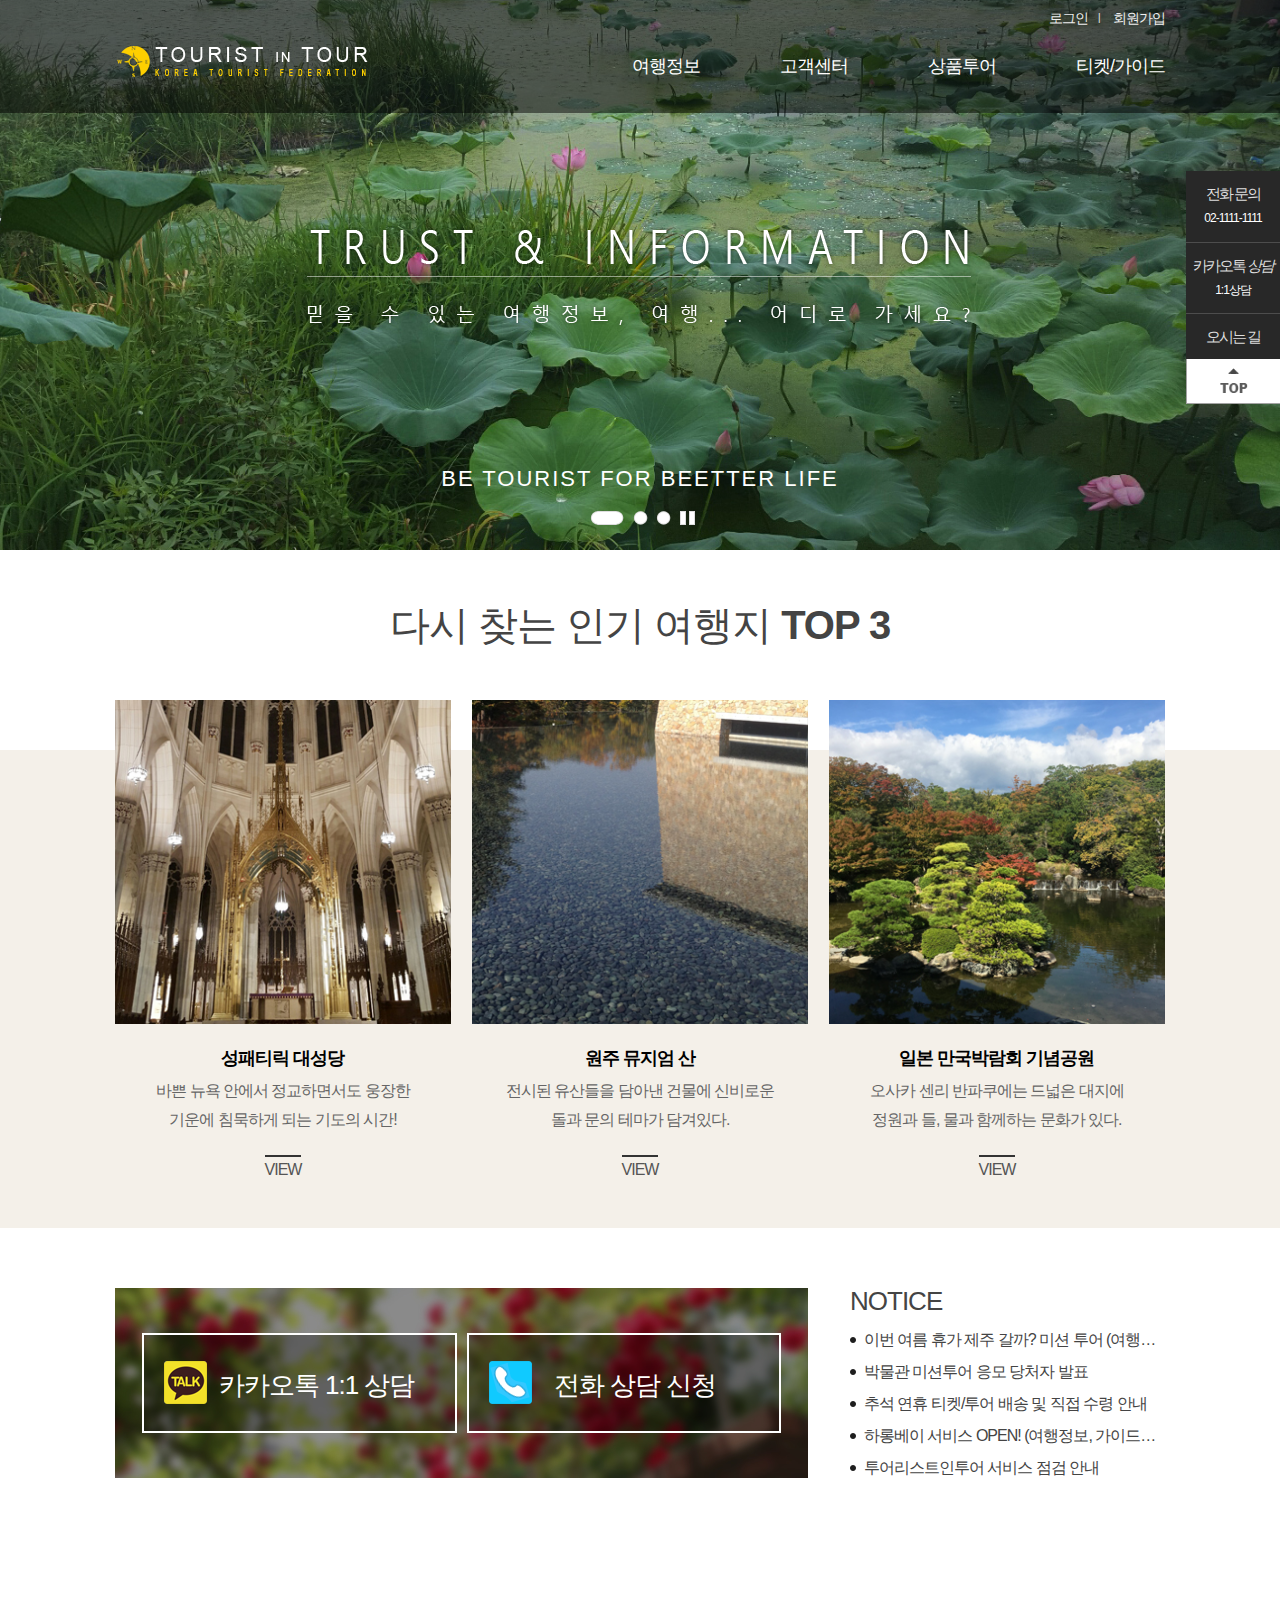
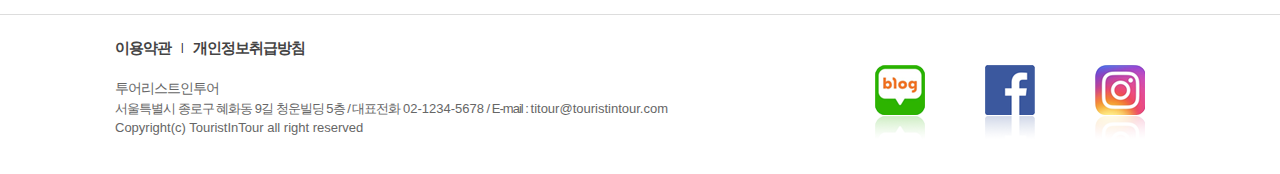
<file: index.html>
<!DOCTYPE html>
<html lang="en">
<head>
    <meta charset="UTF-8">
    <meta name="viewport" content="width=device-width, initial-scale=1.0">
    <title>투어리스트인투어</title>
    <link rel="stylesheet" href="./css/common.css">
    <link rel="stylesheet" href="./css/swiper.min.css">
</head>
<body>
<ul class="skipnavi">
    <li><a href="#container">본문내용</a></li>
</ul>

<!-- wrap 시작 -->
<div id="wrap">
    <header id="header">
        <div class="header_area box_inner clear">
            <h1><a href="#">Tourist in tour</a></h1>
            <!-- 모바일 메뉴 시작-->
            <p class="openMOgnb"><a href="#"><b class="hdd">메뉴열기</b><span></span><span></span><span></span></a></p>
            <!-- 모바일 메뉴 끝 -->
            <div class="header_cont">
                <ul class="util clear">
                    <li><a href="./member/login.html">로그인</a></li>
                    <li><a href="#">회원가입</a></li>
                </ul>
                <nav>
                    <ul class="gnb clear">
                        <li><a href="#" class="openAll1">여행정보</a>
                            <div class="gnb_depth gnb_depth2_1">
                                <ul class="submenu_list">
                                    <li><a href="#">국내</a></li>
                                    <li><a href="#">해외</a></li>
                                </ul>
                            </div>
                        </li>
                        <li><a href="#" class="openAll2">고객센터</a>
                            <div class="gnb_depth gnb_depth2_2">
                                <ul class="submenu_list">
                                    <li><a href="#">공지사항</a></li>
                                    <li><a href="#">문의하기</a></li>
                                </ul>
                            </div>
                        </li>
                        <li><a href="#" class="openAll1">상품투어</a>
                            <div class="gnb_depth gnb_depth2_3">
                                <ul class="submenu_list">
                                    <li><a href="#">프로그램 소개</a></li>
                                    <li><a href="#">여행자료</a></li>
                                </ul>
                            </div>
                        </li>
                        <li><a href="#" class="openAll1">티켓/가이드</a>
                            <div class="gnb_depth gnb_depth2_4">
                                <ul class="submenu_list">
                                    <li><a href="#">항공</a></li>
                                    <li><a href="#">호텔</a></li>
                                </ul>
                            </div>
                        </li>
                    </ul>
                </nav>
                <p class="closePop"><a href="#">닫기</a></p>
            </div>
        </div>
    </header>
    <!-- container 시작 -->
    <div id="container">
        <!-- pc 롤링 시작 -->
        <div class="main_rolling_pc">
            <div class="visualRoll">
                <ul class="viewImgList">
                    
                    <li class="imglist0">
                        <div class="roll_content">
                            <a href="#"><img src="./images/img_slidecontents01.png" alt="여행정보"></a><p class="roll_txtline">BE TOURIST FOR BEETTER LIFE</p>
                        </div>
                    </li>

                    <li class="imglist1">
                        <div class="roll_content">
                            <a href="#"><img src="./images/img_slidecontents02.png" alt="여행정보"></a><p class="roll_txtline">BE TOURIST FOR BEETTER LIFE</p>
                        </div>
                    </li>

                    <li class="imglist2">
                        <div class="roll_content">
                            <a href="#"><img src="./images/img_slidecontents03.png" alt="여행정보"></a><p class="roll_txtline">BE TOURIST FOR BEETTER LIFE</p>
                        </div>
                    </li>
                </ul>

                <div class="rollbtnArea">
                    <ul class="rollingbtn">
                        <li class="butt0"><a href="#"><img src="./images/btn_rollbutt_on.png" alt="1번"></a></li>
                        <li class="butt1"><a href="#"><img src="./images/btn_rollbutt_off.png" alt="2번"></a></li>
                        <li class="butt2"><a href="#"><img src="./images/btn_rollbutt_off.png" alt="3번"></a></li>
                        <li class="rollstop"><a href="#"><img src="./images/btn_roll_stop.png" alt="멈춤"></a></li>
                        <li class="rollplay"><a href="#"><img src="./images/btn_roll_play.png" alt="재생"></a></li>
                    </ul>
                </div>
            </div>
        </div>
        <!-- pc 롤링 끝 -->
        <!-- 모바일 롤링 시작 -->
        <div class="main_rolling_mobile">
            <div class="swiper-container">
                <div class="swiper-wrapper">
                    <div class="swiper-slide">
                        <a href="#"><img src="./images/mainslide_mob01.jpg" alt="여행정보1"></a>
                    </div>
                    <div class="swiper-slide">
                        <a href="#"><img src="./images/mainslide_mob02.jpg" alt="여행정보2"></a>
                    </div>
                    <div class="swiper-slide">
                        <a href="#"><img src="./images/mainslide_mob03.jpg" alt="여행정보3"></a>
                    </div>
                </div>
                <div class="swiper-pagination"></div>
            </div>
        </div>
        <!-- 모바일 롤링 끝 -->
        <div class="about_area">
            <h2>다시 찾는 인기 여행지 <b>TOP 3</b></h2>
            <div class="about_box">
                <ul class="place_list box_inner clear">
                    <li><a href="#"><img class="img_topplace" src="./images/img_topplace01.jpg" alt="성패트릭 대성당"></a><h3>성패티릭 대성당</h3><p class="txt">바쁜 뉴욕 안에서 정교하면서도 웅장한 기운에 침묵하게 되는 기도의 시간!</p><span class="view">VIEW</span></li>
                    <li><a href="#"><img class="img_topplace" src="./images/img_topplace02.jpg" alt="원주 뮤지엄 산"></a><h3>원주 뮤지엄 산</h3><p class="txt">전시된 유산들을 담아낸 건물에 신비로운 돌과 문의 테마가 담겨있다.</p><span class="view">VIEW</span></li>
                    <li><a href="#"><img class="img_topplace" src="./images/img_topplace03.jpg" alt="일본 만국박람회 기념공원"></a><h3>일본 만국박람회 기념공원</h3><p class="txt">오사카 센리 반파쿠에는 드넓은 대지에 정원과 들, 물과 함께하는 문화가 있다.</p><span class="view">VIEW</span></li>
                </ul>
            </div>
        </div>
        <div class="appbbs_area">
            <div class="appbbs_box box_inner clear">
                <p class="app_line">
                    <a href="#">카카오톡 1:1 상담</a>
                    <a href="#">전화 상담 신청</a>
                </p>
                <div class="bbs_line">
                    <h3>NOTICE</h3>
                    <ul class="notice_recent">
                        <li><a href="#">이번 여름 휴가 제주 갈까? 미션 투어 (여행경비 50만원 지원)</a></li>
                        <li><a href="#">박물관 미션투어 응모 당처자 발표</a></li>
                        <li><a href="#">추석 연휴 티켓/투어 배송 및 직접 수령 안내</a></li>
                        <li><a href="#">하롱베이 서비스 OPEN! (여행정보, 가이드북, 가이드맵)</a></li>
                        <li><a href="#">투어리스트인투어 서비스 점검 안내</a></li>
                    </ul>
                </div>
            </div>
        </div>
    </div>
    <!-- container 끝 -->
    <footer>
        <div class="foot_area box_inner">
            <ul class="foot_list clear">
                <li><a href="#">이용약관</a></li>
                <li><a href="#">개인정보취급방침</a></li>
            </ul>
            <h2>투어리스트인투어</h2>
            <p class="addr">서울특별시 종로구 혜화동 9길 청운빌딩 5층 <span class="gubun">/</span> <span class="br_line">대표전화 <span class="space0">02-1234-5678</span> <span class="gubun">/</span> <span class="br_line">E-mail : <span class="space0">titour@touristintour.com</span></span></span></p>
            <p class="copy box_inner">Copyright(c) TouristInTour all right reserved</p>
            <ul class="snslink">
                <li><a href="#">blog</a></li>
                <li><a href="#">facebook</a></li>
                <li><a href="#">instagram</a></li>
            </ul>
        </div>
    </footer>
</div>
<!-- wrap 끝 -->
<!-- quick list 시작 -->
<div class="quick_area">
    <ul class="quick_list">
        <li><a href="tel:02-1111-1111"><h3>전화 문의</h3><p>02-1111-1111</p></a></li>
        <li><a href="#"><h3>카카오톡 <em>상담</em></h3><p>1:1상담</p></a></li>
        <li><a href="#"><h3 class="to_content">오시는 길</h3></a></li>
    </ul>
    <p class="to_top"><a href="#">TOP</a></p>
</div>
<!-- quick list 끝 -->
</body>
</html>
</file>
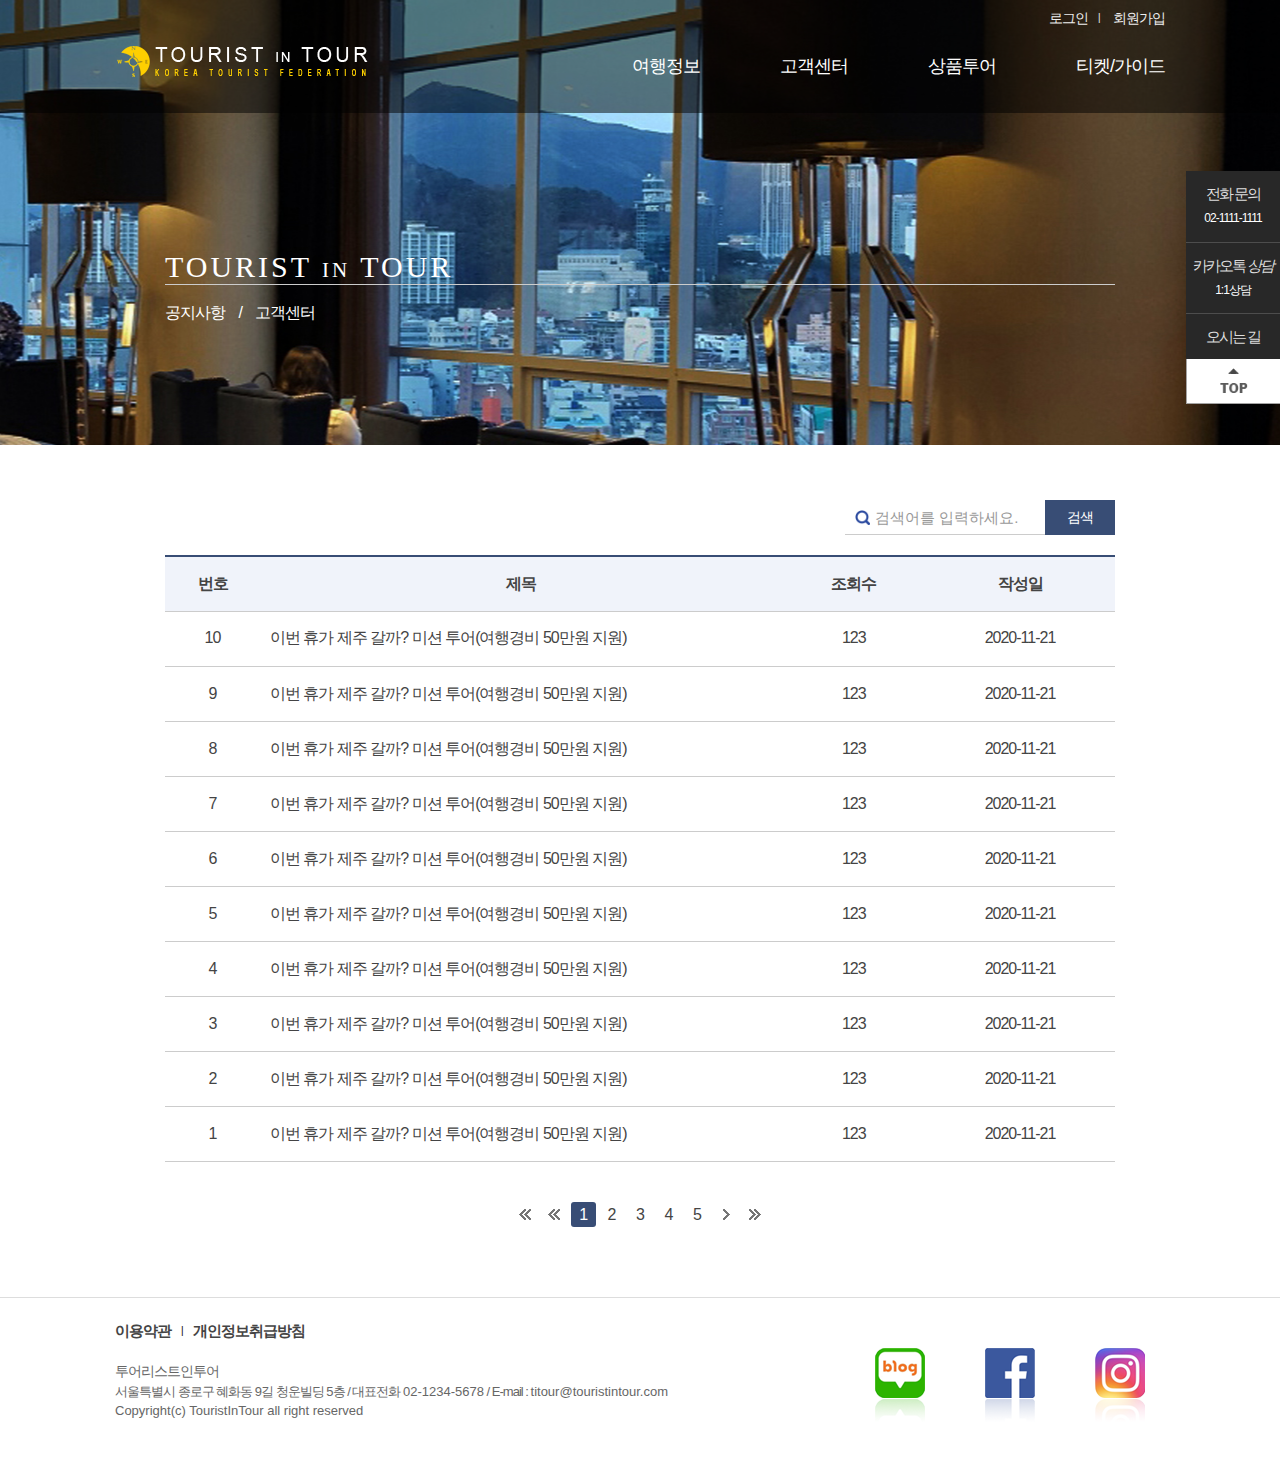
<file: board/notice_list.html>
<!DOCTYPE html>
<html lang="en">
<head>
    <meta charset="UTF-8">
    <meta name="viewport" content="width=device-width, initial-scale=1.0">
    <title>공지사항 | 고객센터 |투어리스트인투어</title>
    <link rel="stylesheet" href="../css/common.css">
</head>
<body>
<ul class="skipnavi">
    <li><a href="#container">본문내용</a></li>
</ul> 
<!-- wrap 시작 -->
<div id="wrap">
    <!-- header 시작 -->
    <header id="header">
        <div class="header_area box_inner clear">
            <h1><a href="#">Tourist in tour</a></h1>
            <!-- 모바일 메뉴 시작-->
            <p class="openMOgnb"><a href="#"><b class="hdd">메뉴열기</b><span></span><span></span><span></span></a></p>
            <!-- 모바일 메뉴 끝 -->
            <div class="header_cont">
                <ul class="util clear">
                    <li><a href="./member/login.html">로그인</a></li>
                    <li><a href="#">회원가입</a></li>
                </ul>
                <nav>
                    <ul class="gnb clear">
                        <li><a href="#" class="openAll1">여행정보</a>
                            <div class="gnb_depth gnb_depth2_1">
                                <ul class="submenu_list">
                                    <li><a href="#">국내</a></li>
                                    <li><a href="#">해외</a></li>
                                </ul>
                            </div>
                        </li>
                        <li><a href="#" class="openAll2">고객센터</a>
                            <div class="gnb_depth gnb_depth2_2">
                                <ul class="submenu_list">
                                    <li><a href="#">공지사항</a></li>
                                    <li><a href="#">문의하기</a></li>
                                </ul>
                            </div>
                        </li>
                        <li><a href="#" class="openAll1">상품투어</a>
                            <div class="gnb_depth gnb_depth2_3">
                                <ul class="submenu_list">
                                    <li><a href="#">프로그램 소개</a></li>
                                    <li><a href="#">여행자료</a></li>
                                </ul>
                            </div>
                        </li>
                        <li><a href="#" class="openAll1">티켓/가이드</a>
                            <div class="gnb_depth gnb_depth2_4">
                                <ul class="submenu_list">
                                    <li><a href="#">항공</a></li>
                                    <li><a href="#">호텔</a></li>
                                </ul>
                            </div>
                        </li>
                    </ul>
                </nav>
                <p class="closePop"><a href="#">닫기</a></p>
            </div>
        </div>
    </header>
    <!-- header 끝 -->
    <!-- container 시작 -->
    <div id="container">
        <div class="location_area customer">
            <div class="box_inner">
                <h2 class="tit_page">TOURIST <span class="in">in</span> TOUR</h2>
                <p class="location">공지사항 <span class="path">/</span> 고객센터</p>
                <ul class="page_menu clear">
                    <li><a href="#" class="on">공지사항</a></li>
                    <li><a href="#">문의하기</a></li>
                </ul>
            </div>
        </div>
        <!-- 본문 시작 -->
        <div class="bodytext_area box_inner">
            <form action="#" class="minisrch_form">
                <fieldset>
                    <legend>검색</legend>
                    <input type="text" class="tbox" title="검색어를 입력하세요" placeholder="검색어를 입력하세요."><a href="#" class="btn_srch">검색</a>
                </fieldset>
            </form>
            <table class="bbsListTbl" summary="번호, 제목, 조회수, 작성일 등을 제공하는 표">
                <caption class="hdd">공지사항 목록</caption>
                <thead>
                    <tr>
                        <!--
                            scope 속성
                            웹접근성을 위해 사용하는 속성입니다. scope속성은 테이블의 th 또는 td등의 해당셀에게 컬럼인지 행인지 여부를 알려주는 역할을 합니다.
                        -->
                        <th scope="col">번호</th>
                        <th scope="col">제목</th>
                        <th scope="col">조회수</th>
                        <th scope="col">작성일</th>
                    </tr>
                </thead>
                <tbody>
                    <tr>
                        <td>10</td>
                        <td class="tit_notice"><a href="#">이번 휴가 제주 갈까? 미션 투어(여행경비 50만원 지원)</a></td>
                        <td>123</td>
                        <td>2020-11-21</td>
                    </tr>
                    <tr>
                        <td>9</td>
                        <td class="tit_notice"><a href="#">이번 휴가 제주 갈까? 미션 투어(여행경비 50만원 지원)</a></td>
                        <td>123</td>
                        <td>2020-11-21</td>
                    </tr>
                    <tr>
                        <td>8</td>
                        <td class="tit_notice"><a href="#">이번 휴가 제주 갈까? 미션 투어(여행경비 50만원 지원)</a></td>
                        <td>123</td>
                        <td>2020-11-21</td>
                    </tr>
                    <tr>
                        <td>7</td>
                        <td class="tit_notice"><a href="#">이번 휴가 제주 갈까? 미션 투어(여행경비 50만원 지원)</a></td>
                        <td>123</td>
                        <td>2020-11-21</td>
                    </tr>
                    <tr>
                        <td>6</td>
                        <td class="tit_notice"><a href="#">이번 휴가 제주 갈까? 미션 투어(여행경비 50만원 지원)</a></td>
                        <td>123</td>
                        <td>2020-11-21</td>
                    </tr>
                    <tr>
                        <td>5</td>
                        <td class="tit_notice"><a href="#">이번 휴가 제주 갈까? 미션 투어(여행경비 50만원 지원)</a></td>
                        <td>123</td>
                        <td>2020-11-21</td>
                    </tr>
                    <tr>
                        <td>4</td>
                        <td class="tit_notice"><a href="#">이번 휴가 제주 갈까? 미션 투어(여행경비 50만원 지원)</a></td>
                        <td>123</td>
                        <td>2020-11-21</td>
                    </tr>
                    <tr>
                        <td>3</td>
                        <td class="tit_notice"><a href="#">이번 휴가 제주 갈까? 미션 투어(여행경비 50만원 지원)</a></td>
                        <td>123</td>
                        <td>2020-11-21</td>
                    </tr>
                    <tr>
                        <td>2</td>
                        <td class="tit_notice"><a href="#">이번 휴가 제주 갈까? 미션 투어(여행경비 50만원 지원)</a></td>
                        <td>123</td>
                        <td>2020-11-21</td>
                    </tr>
                    <tr>
                        <td>1</td>
                        <td class="tit_notice"><a href="#">이번 휴가 제주 갈까? 미션 투어(여행경비 50만원 지원)</a></td>
                        <td>123</td>
                        <td>2020-11-21</td>
                    </tr>
                </tbody>
            </table>
            <div class="pagination">
                <a href="#" class="firstpage pbtn"><img src="../images/btn_firstpage.png" alt="첫 페이지로 이동"></a>
                <a href="#" class="prevpage pbtn"><img src="../images/btn_firstpage.png" alt="이전 페이지로 이동"></a>
                <a href="#"><span class="pagenum currentPage">1</span></a>
                <a href="#"><span class="pagenum">2</span></a>
                <a href="#"><span class="pagenum">3</span></a>
                <a href="#"><span class="pagenum">4</span></a>
                <a href="#"><span class="pagenum">5</span></a>
                <a href="#" class="nextpage pbtn"><img src="../images/btn_nextpage.png" alt="다음 페이지로 이동"></a>
                <a href="#" class="lastpage pbtn"><img src="../images/btn_lastpage.png" alt="마지막 페이지로 이동"></a>
            </div>

        </div>
        <!-- 본문 끝 -->
    </div>
    <!-- container 끝 -->
    <footer>
        <div class="foot_area box_inner">
            <ul class="foot_list clear">
                <li><a href="#">이용약관</a></li>
                <li><a href="#">개인정보취급방침</a></li>
            </ul>
            <h2>투어리스트인투어</h2>
            <p class="addr">서울특별시 종로구 혜화동 9길 청운빌딩 5층 <span class="gubun">/</span> <span class="br_line">대표전화 <span class="space0">02-1234-5678</span> <span class="gubun">/</span> <span class="br_line">E-mail : <span class="space0">titour@touristintour.com</span></span></span></p>
            <p class="copy box_inner">Copyright(c) TouristInTour all right reserved</p>
            <ul class="snslink">
                <li><a href="#">blog</a></li>
                <li><a href="#">facebook</a></li>
                <li><a href="#">instagram</a></li>
            </ul>
        </div>
    </footer>
</div>
<!-- wrap 끝-->
<!-- quick list 시작 -->
<div class="quick_area">
    <ul class="quick_list">
        <li><a href="tel:02-1111-1111"><h3>전화 문의</h3><p>02-1111-1111</p></a></li>
        <li><a href="#"><h3>카카오톡 <em>상담</em></h3><p>1:1상담</p></a></li>
        <li><a href="#"><h3 class="to_content">오시는 길</h3></a></li>
    </ul>
    <p class="to_top"><a href="#">TOP</a></p>
</div>
<!-- quick list 끝 -->
</body>
</html>
</file>
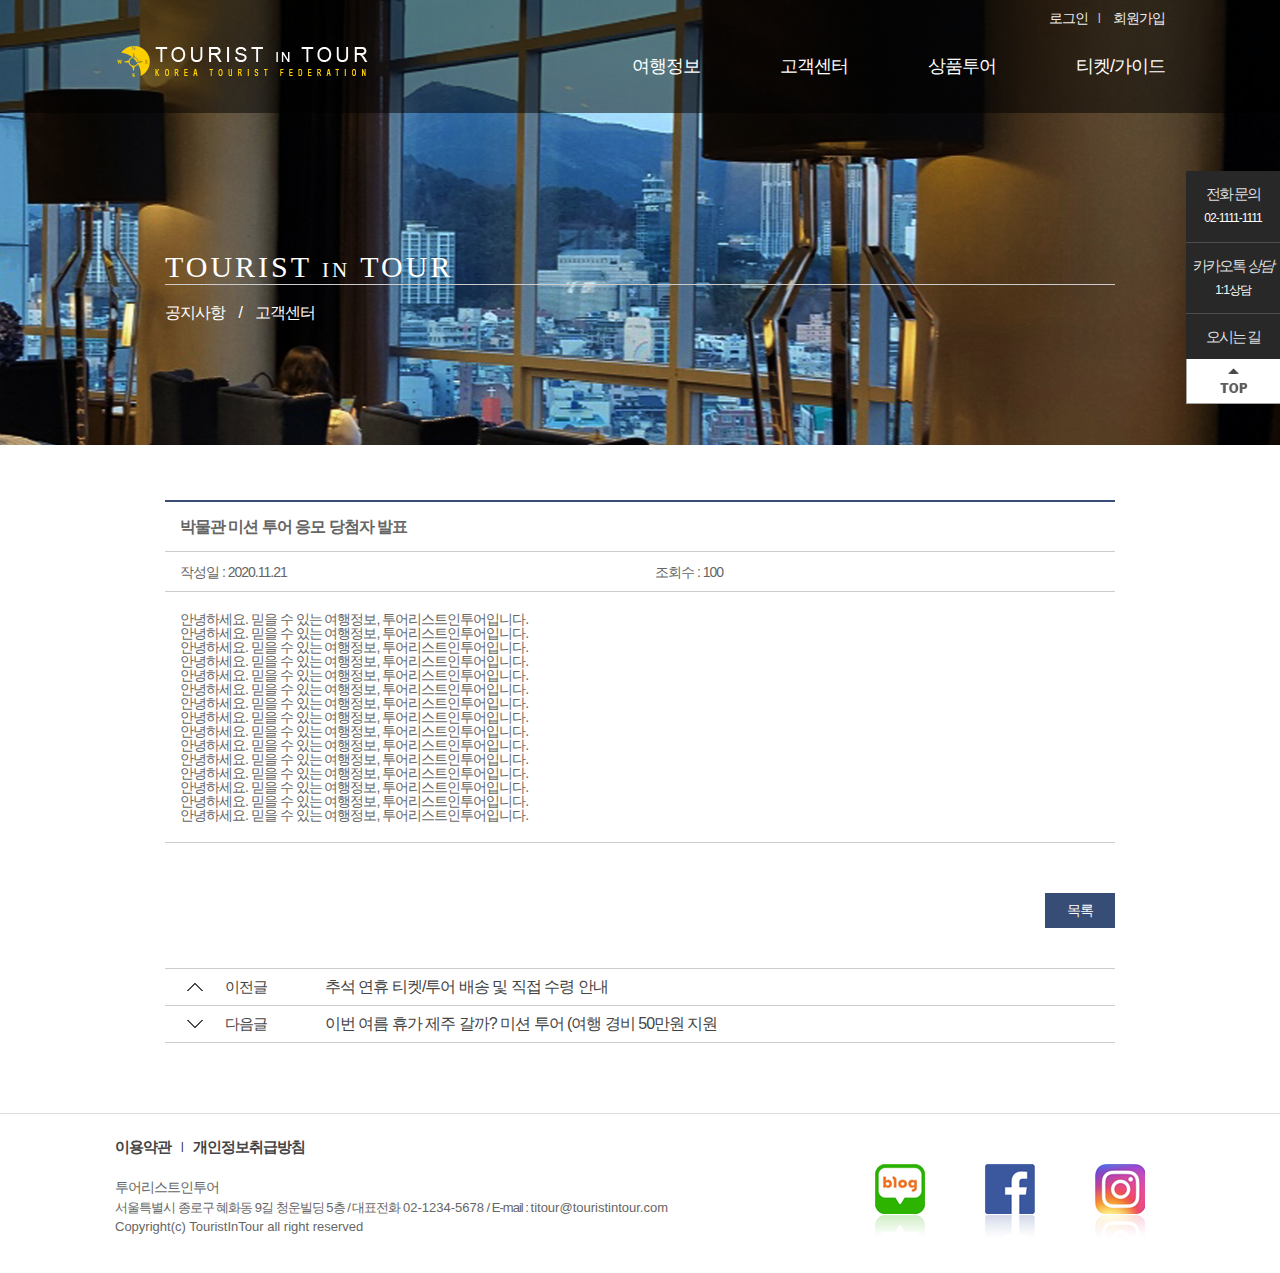
<file: board/notice_view.html>
<!DOCTYPE html>
<html lang="en">
<head>
    <meta charset="UTF-8">
    <meta name="viewport" content="width=device-width, initial-scale=1.0">
    <title>공지사항 | 고객센터 | 투어리스트인투어</title>
    <link rel="stylesheet" href="../css/common.css">
</head>
<body>
<ul class="skipnavi">
    <li><a href="#container">본문내용</a></li>
</ul> 
<!-- wrap 시작 -->
<div id="wrap">
    <!-- header 시작 -->
    <header id="header">
        <div class="header_area box_inner clear">
            <h1><a href="#">Tourist in tour</a></h1>
            <!-- 모바일 메뉴 시작-->
            <p class="openMOgnb"><a href="#"><b class="hdd">메뉴열기</b><span></span><span></span><span></span></a></p>
            <!-- 모바일 메뉴 끝 -->
            <div class="header_cont">
                <ul class="util clear">
                    <li><a href="./member/login.html">로그인</a></li>
                    <li><a href="#">회원가입</a></li>
                </ul>
                <nav>
                    <ul class="gnb clear">
                        <li><a href="#" class="openAll1">여행정보</a>
                            <div class="gnb_depth gnb_depth2_1">
                                <ul class="submenu_list">
                                    <li><a href="#">국내</a></li>
                                    <li><a href="#">해외</a></li>
                                </ul>
                            </div>
                        </li>
                        <li><a href="#" class="openAll2">고객센터</a>
                            <div class="gnb_depth gnb_depth2_2">
                                <ul class="submenu_list">
                                    <li><a href="#">공지사항</a></li>
                                    <li><a href="#">문의하기</a></li>
                                </ul>
                            </div>
                        </li>
                        <li><a href="#" class="openAll1">상품투어</a>
                            <div class="gnb_depth gnb_depth2_3">
                                <ul class="submenu_list">
                                    <li><a href="#">프로그램 소개</a></li>
                                    <li><a href="#">여행자료</a></li>
                                </ul>
                            </div>
                        </li>
                        <li><a href="#" class="openAll1">티켓/가이드</a>
                            <div class="gnb_depth gnb_depth2_4">
                                <ul class="submenu_list">
                                    <li><a href="#">항공</a></li>
                                    <li><a href="#">호텔</a></li>
                                </ul>
                            </div>
                        </li>
                    </ul>
                </nav>
                <p class="closePop"><a href="#">닫기</a></p>
            </div>
        </div>
    </header>
    <!-- header 끝 -->
    <!-- container 시작 -->
    <div id="container">
        <div class="location_area customer">
            <div class="box_inner">
                <h2 class="tit_page">TOURIST <span class="in">in</span> TOUR</h2>
                <p class="location">공지사항 <span class="path">/</span> 고객센터</p>
                <ul class="page_menu clear">
                    <li><a href="#" class="on">공지사항</a></li>
                    <li><a href="#">문의하기</a></li>
                </ul>
            </div>
        </div>
        <!-- 본문 시작 -->
        <div class="bodytext_area box_inner">
            <ul class="bbsview_list">
                <li class="bbs_title">박물관 미션 투어 응모 당첨자 발표</li>
                <li class="bbs_hit">작성일 : <span>2020.11.21</span></li>
                <li class="bbs_date">조회수 : <span>100</span></li>
                <li class="bbs_content">
                    <div class="editor_content">
                        안녕하세요. 믿을 수 있는 여행정보, 투어리스트인투어입니다.<br>
                        안녕하세요. 믿을 수 있는 여행정보, 투어리스트인투어입니다.<br>
                        안녕하세요. 믿을 수 있는 여행정보, 투어리스트인투어입니다.<br>
                        안녕하세요. 믿을 수 있는 여행정보, 투어리스트인투어입니다.<br>
                        안녕하세요. 믿을 수 있는 여행정보, 투어리스트인투어입니다.<br>
                        안녕하세요. 믿을 수 있는 여행정보, 투어리스트인투어입니다.<br>
                        안녕하세요. 믿을 수 있는 여행정보, 투어리스트인투어입니다.<br>
                        안녕하세요. 믿을 수 있는 여행정보, 투어리스트인투어입니다.<br>
                        안녕하세요. 믿을 수 있는 여행정보, 투어리스트인투어입니다.<br>
                        안녕하세요. 믿을 수 있는 여행정보, 투어리스트인투어입니다.<br>
                        안녕하세요. 믿을 수 있는 여행정보, 투어리스트인투어입니다.<br>
                        안녕하세요. 믿을 수 있는 여행정보, 투어리스트인투어입니다.<br>
                        안녕하세요. 믿을 수 있는 여행정보, 투어리스트인투어입니다.<br>
                        안녕하세요. 믿을 수 있는 여행정보, 투어리스트인투어입니다.<br>
                        안녕하세요. 믿을 수 있는 여행정보, 투어리스트인투어입니다.<br>
                    </div>
                </li>
            </ul>
            <p class="btn_line txt_right">
                <a href="#" class="btn_bbs">목록</a>
            </p>
            <ul class="near_list mt20">
                <li><h4 class="prev">이전글</h4><a href="#">추석 연휴 티켓/투어 배송 및 직접 수령 안내</a></li>
                <li><h4 class="next">다음글</h4><a href="#">이번 여름 휴가 제주 갈까? 미션 투어 (여행 경비 50만원 지원</a></li>
                
            </ul>
        </div>
        <!-- 본문 끝 -->
    </div>
    <!-- container 끝 -->
    <footer>
        <div class="foot_area box_inner">
            <ul class="foot_list clear">
                <li><a href="#">이용약관</a></li>
                <li><a href="#">개인정보취급방침</a></li>
            </ul>
            <h2>투어리스트인투어</h2>
            <p class="addr">서울특별시 종로구 혜화동 9길 청운빌딩 5층 <span class="gubun">/</span> <span class="br_line">대표전화 <span class="space0">02-1234-5678</span> <span class="gubun">/</span> <span class="br_line">E-mail : <span class="space0">titour@touristintour.com</span></span></span></p>
            <p class="copy box_inner">Copyright(c) TouristInTour all right reserved</p>
            <ul class="snslink">
                <li><a href="#">blog</a></li>
                <li><a href="#">facebook</a></li>
                <li><a href="#">instagram</a></li>
            </ul>
        </div>
    </footer>
</div>
<!-- wrap 끝-->
<!-- quick list 시작 -->
<div class="quick_area">
    <ul class="quick_list">
        <li><a href="tel:02-1111-1111"><h3>전화 문의</h3><p>02-1111-1111</p></a></li>
        <li><a href="#"><h3>카카오톡 <em>상담</em></h3><p>1:1상담</p></a></li>
        <li><a href="#"><h3 class="to_content">오시는 길</h3></a></li>
    </ul>
    <p class="to_top"><a href="#">TOP</a></p>
</div>
<!-- quick list 끝 -->
</body>
</html>
</file>
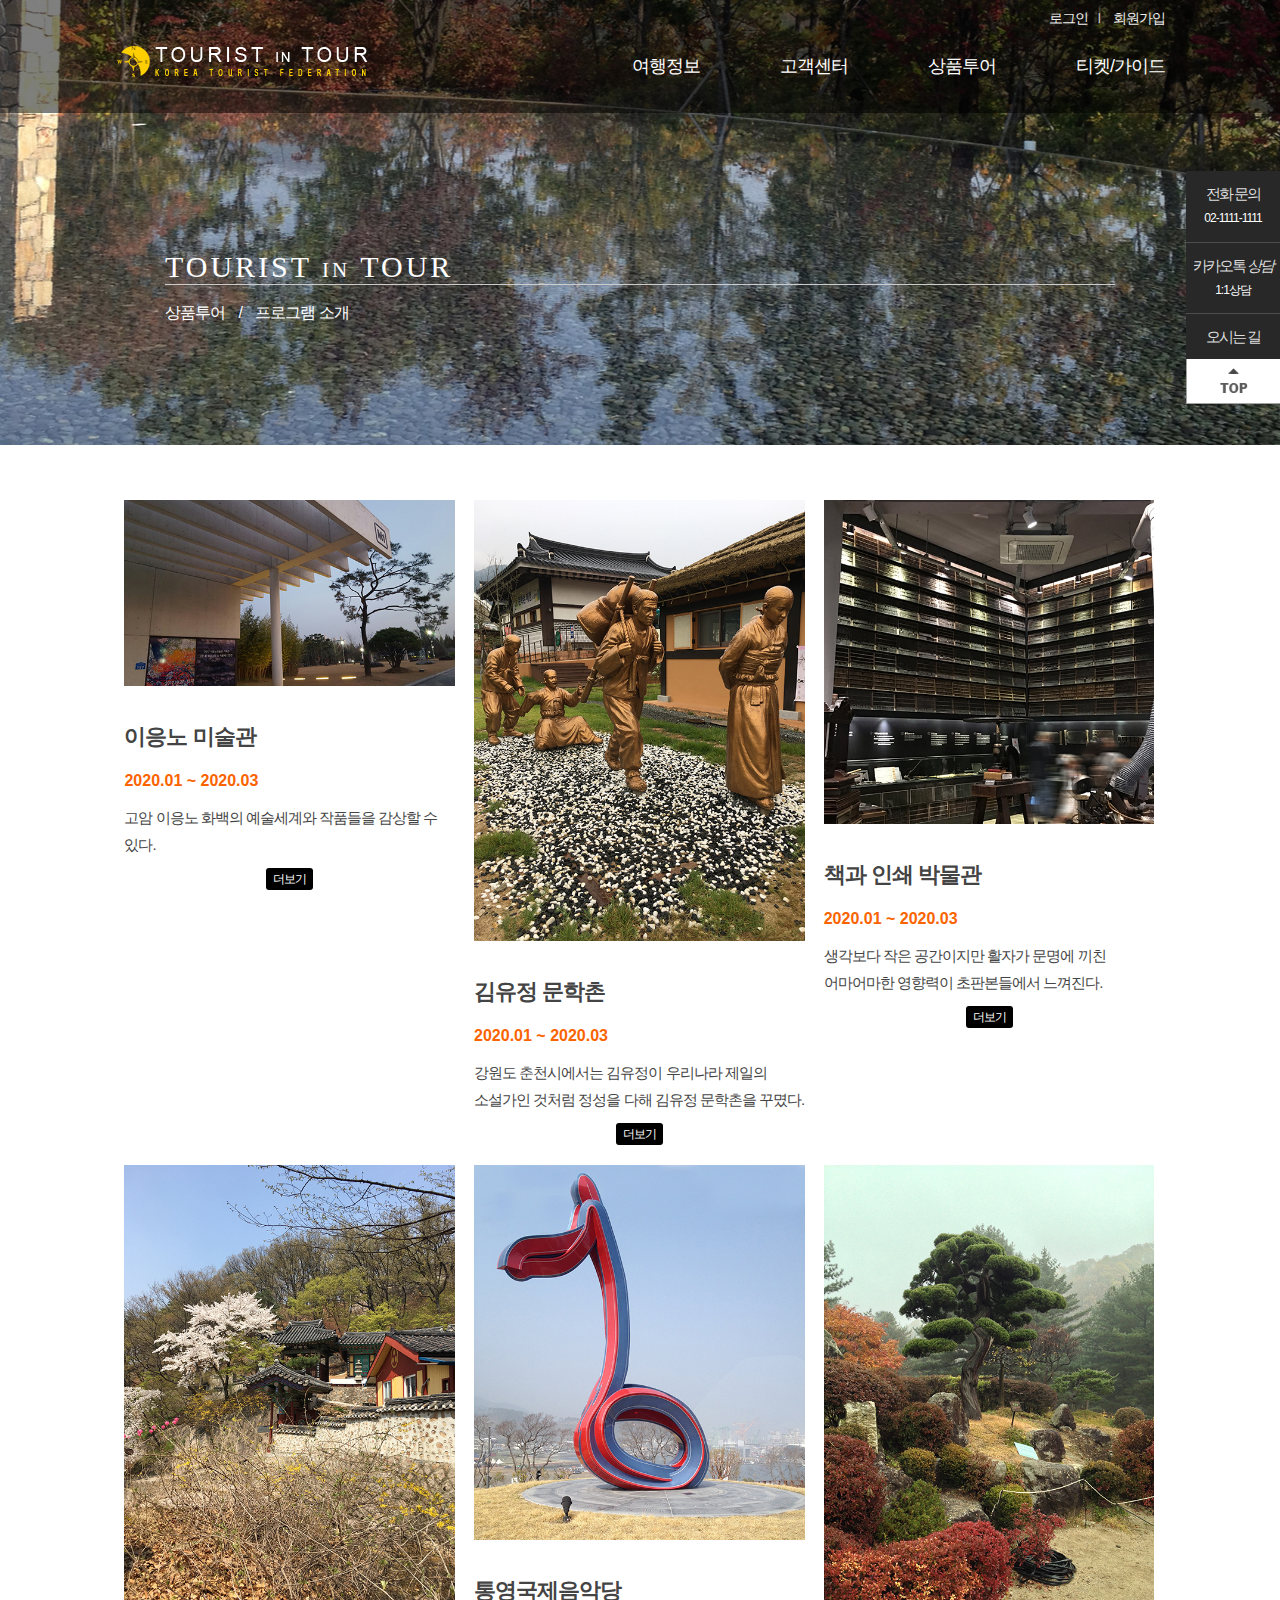
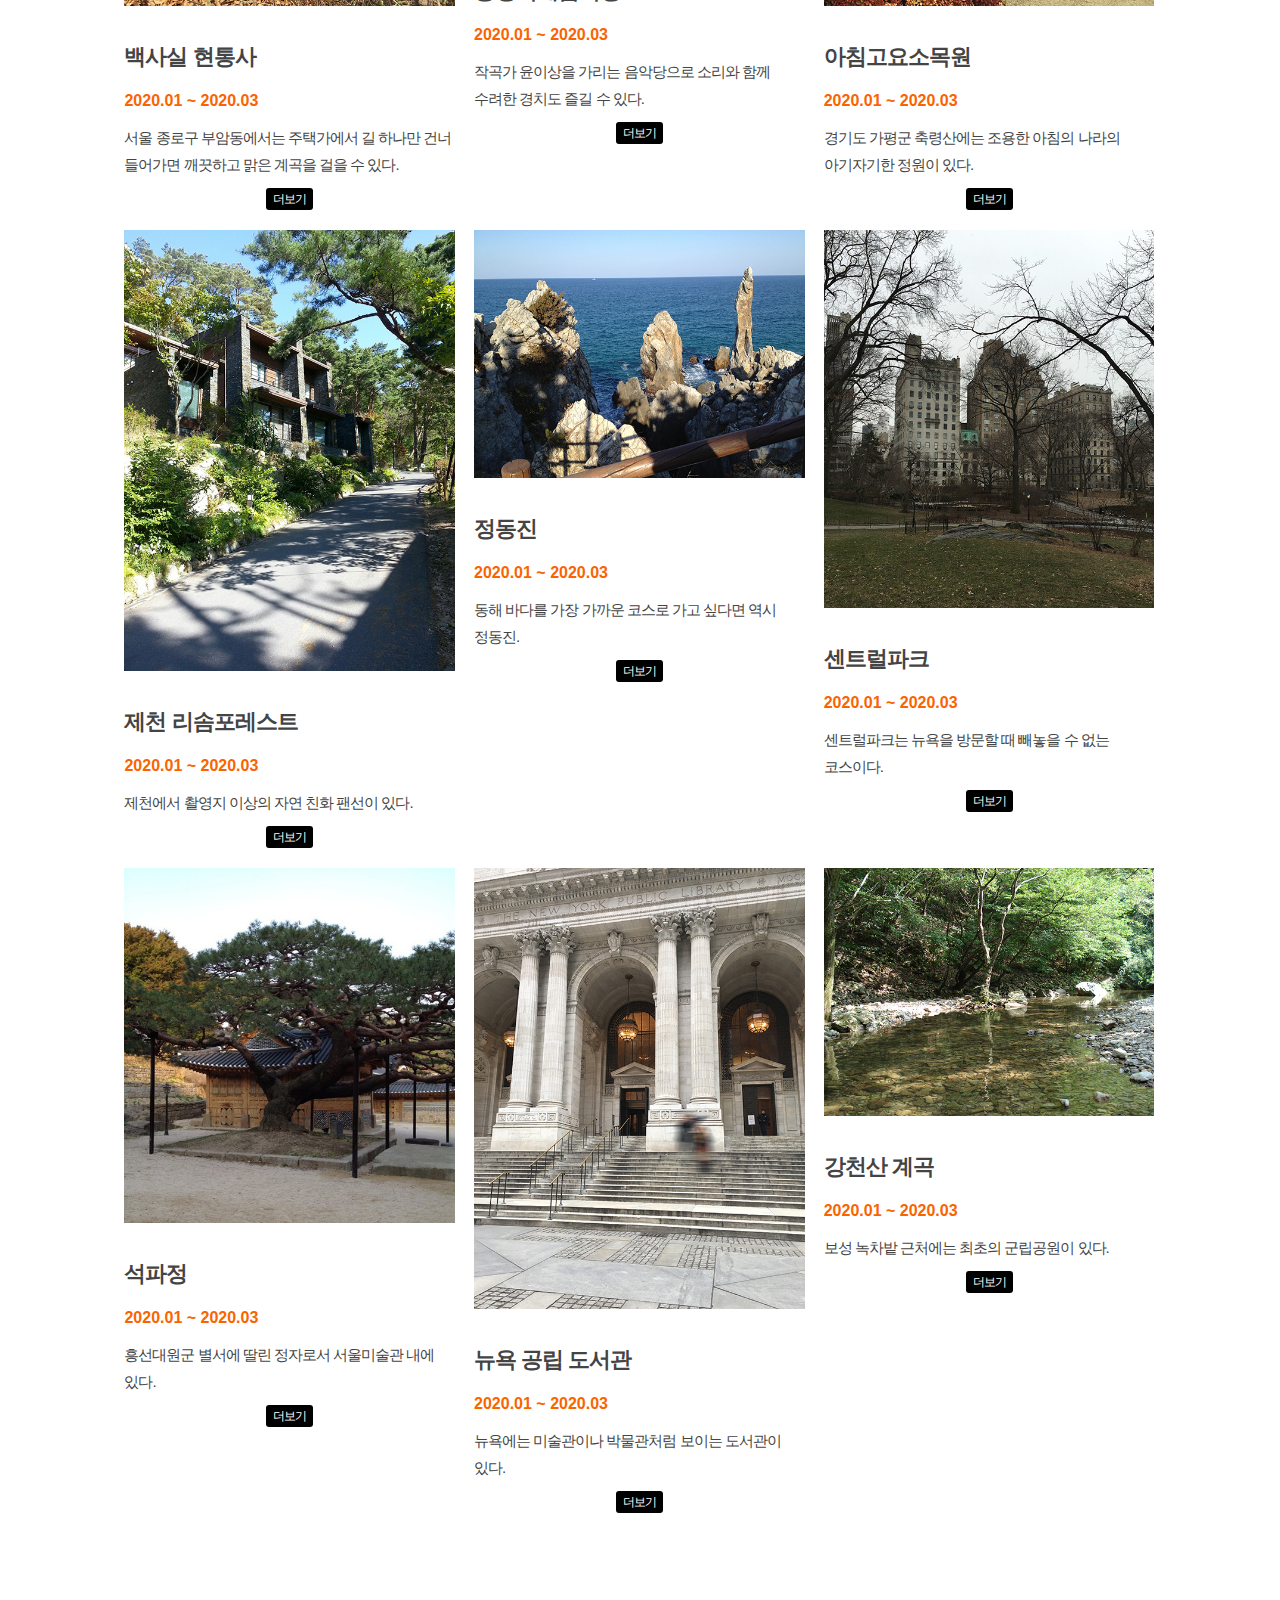
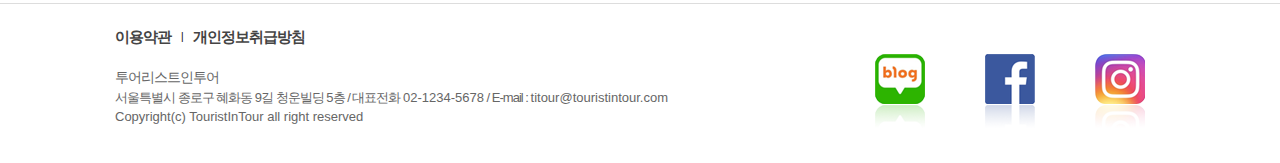
<file: board/program.html>
<!DOCTYPE html>
<html lang="en">
<head>
    <meta charset="UTF-8">
    <meta name="viewport" content="width=device-width, initial-scale=1.0">
    <title>프로그램 소개 | 상품투어 | 투어리스트인투어</title>
    <link rel="stylesheet" href="../css/common.css">
</head>
<body>
<ul class="skipnavi">
    <li><a href="#container">본문내용</a></li>
</ul> 
<!-- wrap 시작 -->
<div id="wrap">
    <!-- header 시작 -->
    <header id="header">
        <div class="header_area box_inner clear">
            <h1><a href="#">Tourist in tour</a></h1>
            <!-- 모바일 메뉴 시작-->
            <p class="openMOgnb"><a href="#"><b class="hdd">메뉴열기</b><span></span><span></span><span></span></a></p>
            <!-- 모바일 메뉴 끝 -->
            <div class="header_cont">
                <ul class="util clear">
                    <li><a href="./member/login.html">로그인</a></li>
                    <li><a href="#">회원가입</a></li>
                </ul>
                <nav>
                    <ul class="gnb clear">
                        <li><a href="#" class="openAll1">여행정보</a>
                            <div class="gnb_depth gnb_depth2_1">
                                <ul class="submenu_list">
                                    <li><a href="#">국내</a></li>
                                    <li><a href="#">해외</a></li>
                                </ul>
                            </div>
                        </li>
                        <li><a href="#" class="openAll2">고객센터</a>
                            <div class="gnb_depth gnb_depth2_2">
                                <ul class="submenu_list">
                                    <li><a href="#">공지사항</a></li>
                                    <li><a href="#">문의하기</a></li>
                                </ul>
                            </div>
                        </li>
                        <li><a href="#" class="openAll1">상품투어</a>
                            <div class="gnb_depth gnb_depth2_3">
                                <ul class="submenu_list">
                                    <li><a href="#">프로그램 소개</a></li>
                                    <li><a href="#">여행자료</a></li>
                                </ul>
                            </div>
                        </li>
                        <li><a href="#" class="openAll1">티켓/가이드</a>
                            <div class="gnb_depth gnb_depth2_4">
                                <ul class="submenu_list">
                                    <li><a href="#">항공</a></li>
                                    <li><a href="#">호텔</a></li>
                                </ul>
                            </div>
                        </li>
                    </ul>
                </nav>
                <p class="closePop"><a href="#">닫기</a></p>
            </div>
        </div>
    </header>
    <!-- header 끝 -->
    <!-- container 시작 -->
    <div id="container">
        <div class="location_area package">
            <div class="box_inner">
                <h2 class="tit_page">TOURIST <span class="in">in</span> TOUR</h2>
                <p class="location">상품투어 <span class="path">/</span> 프로그램 소개</p>
                <ul class="page_menu clear">
                    <li><a href="#" class="on">프로그램 소개</a></li>
                    <li><a href="#">여행 자료</a></li>
                    
                </ul>
            </div>
        </div>
        <!-- 본문 시작 -->
        <div class="bodytext_area place_area box_inner">
            <ul class="program_list clear">
                <li>
                    <img class="img_place" src="../images/img_place_01.jpg" alt="이응노미술관"/>
                    <h3>이응노 미술관</h3>
                    <p class="subttl">2020.01 ~ 2020.03</p>
                    <div class="program_content">
                        <p>고암 이응노 화백의 예술세계와 작품들을 감상할 수 있다. <span class="subtxt">대전에 위치한 이응노 미술관에서는 대전과 파일, 한국과 프랑스, 아시아와 유럽의 커뮤니케이션이 일어난다.</span></p>
                    </div>
                    <p class="btn_more"><a href="#">더보기</a></p>
                </li>
                <li>
                    <img class="img_place" src="../images/img_place_02.jpg" alt="김유정문학촌"/>
                    <h3>김유정 문학촌</h3>
                    <p class="subttl">2020.01 ~ 2020.03</p>
                    <div class="program_content">
                        <p>강원도 춘천시에서는 김유정이 우리나라 제일의 소설가인 것처럼 정성을 다해 김유정 문학촌을 꾸몄다. <span class="subtxt">기념관은 물론이고 소설의 마지막 장명을 실제크기 동상으로 재연하기도 했다. 우리를 감동시킨 많은 다른 문학가, 예술인들도 해당 지자체에서 성의를 다해 기렸으면 하는 바램이다.</span></p>
                    </div>
                    <p class="btn_more"><a href="#">더보기</a></p>
                </li>
                <li>
                    <img class="img_place" src="../images/img_place_03.jpg" alt="책과 인쇄 박물관"/>
                    <h3>책과 인쇄 박물관</h3>
                    <p class="subttl">2020.01 ~ 2020.03</p>
                    <div class="program_content">
                        <p>생각보다 작은 공간이지만 활자가 문명에 끼친 어마어마한 영향력이 초판본들에서 느껴진다. <span class="subtxt">박물만 볼 수 있는 것이 아니라 아직까지도 그 시절에 인쇄과정을 손수 체험 할 수 있는 시간을 제공하고 있다.</span></p>
                    </div>
                    <p class="btn_more"><a href="#">더보기</a></p>
                </li>
                <li>
                    <img class="img_place" src="../images/img_place_04.jpg" alt="백사실 현통사"/>
                    <h3>백사실 현통사</h3>
                    <p class="subttl">2020.01 ~ 2020.03</p>
                    <div class="program_content">
                        <p>서울 종로구 부암동에서는 주택가에서 길 하나만 건너 들어가면 깨끗하고 맑은 계곡을 걸을 수 있다. <span class="subtxt">백사실 가는 길에 사찰도 있어주지만 더 들어가면 조선후기 별서 백석동천을 만날 수 있다.</span></p>
                    </div>
                    <p class="btn_more"><a href="#">더보기</a></p>
                </li>
                <li>
                    <img class="img_place" src="../images/img_place_05.jpg" alt="통영국제음악당"/>
                    <h3>통영국제음악당</h3>
                    <p class="subttl">2020.01 ~ 2020.03</p>
                    <div class="program_content">
                        <p>작곡가 윤이상을 가리는 음악당으로 소리와 함께 수려한 경치도 즐길 수 있다.<span class="subtxt">봄과 가을에 통영국제음악제가 열리며 가을에는 윤일상국제음악콩쿠르가 열린다.</span></p>
                    </div>
                    <p class="btn_more"><a href="#">더보기</a></p>
                </li>
                <li>
                    <img class="img_place" src="../images/img_place_06.jpg" alt="아침고요소목원"/>
                    <h3>아침고요소목원</h3>
                    <p class="subttl">2020.01 ~ 2020.03</p>
                    <div class="program_content">
                        <p>경기도 가평군 축령산에는 조용한 아침의 나라의 아기자기한 정원이 있다.<span class="subtxt">너무 거대하지 않으면서도 수려한 산림욕장을 원한다면 아침고요 수목원을 산택하라.</span></p>
                    </div>
                    <p class="btn_more"><a href="#">더보기</a></p>
                </li>
                <li>
                    <img class="img_place" src="../images/img_place_07.jpg" alt="제천 리솜포레스트"/>
                    <h3>제천 리솜포레스트</h3>
                    <p class="subttl">2020.01 ~ 2020.03</p>
                    <div class="program_content">
                        <p>제천에서 촬영지 이상의 자연 친화 팬선이 있다. <span class="subtxt">리솜 포레스트는 아름드리 피톤치드 정글속에 모던한 빌라 하나씩을 쫒아 놓은 듯한 구조를 하고 있다.</span></p>
                    </div>
                    <p class="btn_more"><a href="#">더보기</a></p>
                </li>
                <li>
                    <img class="img_place" src="../images/img_place_08.jpg" alt="정동진"/>
                    <h3>정동진</h3>
                    <p class="subttl">2020.01 ~ 2020.03</p>
                    <div class="program_content">
                        <p>동해 바다를 가장 가까운 코스로 가고 싶다면 역시 정동진. <span class="subtxt"> 정동진역은 세계에서 가장 바닷가에 가까운 기차역으로 기네스북에 등재되어 있다고 한다.</span></p>
                    </div>
                    <p class="btn_more"><a href="#">더보기</a></p>
                </li>
                <li>
                    <img class="img_place" src="../images/img_place_09.jpg" alt="센트럴파크"/>
                    <h3>센트럴파크</h3>
                    <p class="subttl">2020.01 ~ 2020.03</p>
                    <div class="program_content">
                        <p>센트럴파크는 뉴욕을 방문할 때 빼놓을 수 없는 코스이다. <span class="subtxt">여름이면 여름, 겨울이면 겨울 어느 때라도 실망시키지 않는 영화와 현실의 명소이다.</span></p>
                    </div>
                    <p class="btn_more"><a href="#">더보기</a></p>
                </li>
                <li>
                    <img class="img_place" src="../images/img_place_10.jpg" alt="석파정"/>
                    <h3>석파정</h3>
                    <p class="subttl">2020.01 ~ 2020.03</p>
                    <div class="program_content">
                        <p>흥선대원군 별서에 딸린 정자로서 서울미술관 내에 있다. <span class="subtxt">자연과 역사, 현대미술을 동시에 원한다면 석파정으로 오라.</span></p>
                    </div>
                    <p class="btn_more"><a href="#">더보기</a></p>
                </li>
                <li>
                    <img class="img_place" src="../images/img_place_11.jpg" alt="뉴욕 공립 도서관"/>
                    <h3>뉴욕 공립 도서관</h3>
                    <p class="subttl">2020.01 ~ 2020.03</p>
                    <div class="program_content">
                        <p>뉴욕에는 미술관이나 박물관처럼 보이는 도서관이 있다. <span class="subtxt">외관 뿐 아니라 내부도 성이나 성당 못지 않은 중추한 멋을 뽐내는 이 곳은 주민들이 무료로 이용할 수 있는 도서관이다.</span></p>
                    </div>
                    <p class="btn_more"><a href="#">더보기</a></p>
                </li>
                <li>
                    <img class="img_place" src="../images/img_place_12.jpg" alt="강천산 계곡"/>
                    <h3>강천산 계곡</h3>
                    <p class="subttl">2020.01 ~ 2020.03</p>
                    <div class="program_content">
                        <p>보성 녹차밭 근처에는 최초의 군립공원이 있다. <span class="subtxt">산으로 올라가는 길에는 맨발로 걸을 수 있는 황톳길이 있고 꼭대기에는 다리가 떨리는 구름다리가 있다.</span></p>
                    </div>
                    <p class="btn_more"><a href="#">더보기</a></p>
                </li>
            </ul>
        </div>
        <!-- 본문 끝 -->
    </div>
    <!-- container 끝 -->
    <footer>
        <div class="foot_area box_inner">
            <ul class="foot_list clear">
                <li><a href="#">이용약관</a></li>
                <li><a href="#">개인정보취급방침</a></li>
            </ul>
            <h2>투어리스트인투어</h2>
            <p class="addr">서울특별시 종로구 혜화동 9길 청운빌딩 5층 <span class="gubun">/</span> <span class="br_line">대표전화 <span class="space0">02-1234-5678</span> <span class="gubun">/</span> <span class="br_line">E-mail : <span class="space0">titour@touristintour.com</span></span></span></p>
            <p class="copy box_inner">Copyright(c) TouristInTour all right reserved</p>
            <ul class="snslink">
                <li><a href="#">blog</a></li>
                <li><a href="#">facebook</a></li>
                <li><a href="#">instagram</a></li>
            </ul>
        </div>
    </footer>
</div>
<!-- wrap 끝-->
<!-- quick list 시작 -->
<div class="quick_area">
    <ul class="quick_list">
        <li><a href="tel:02-1111-1111"><h3>전화 문의</h3><p>02-1111-1111</p></a></li>
        <li><a href="#"><h3>카카오톡 <em>상담</em></h3><p>1:1상담</p></a></li>
        <li><a href="#"><h3 class="to_content">오시는 길</h3></a></li>
    </ul>
    <p class="to_top"><a href="#">TOP</a></p>
</div>
<!-- quick list 끝 -->
</body>
</html>
</file>
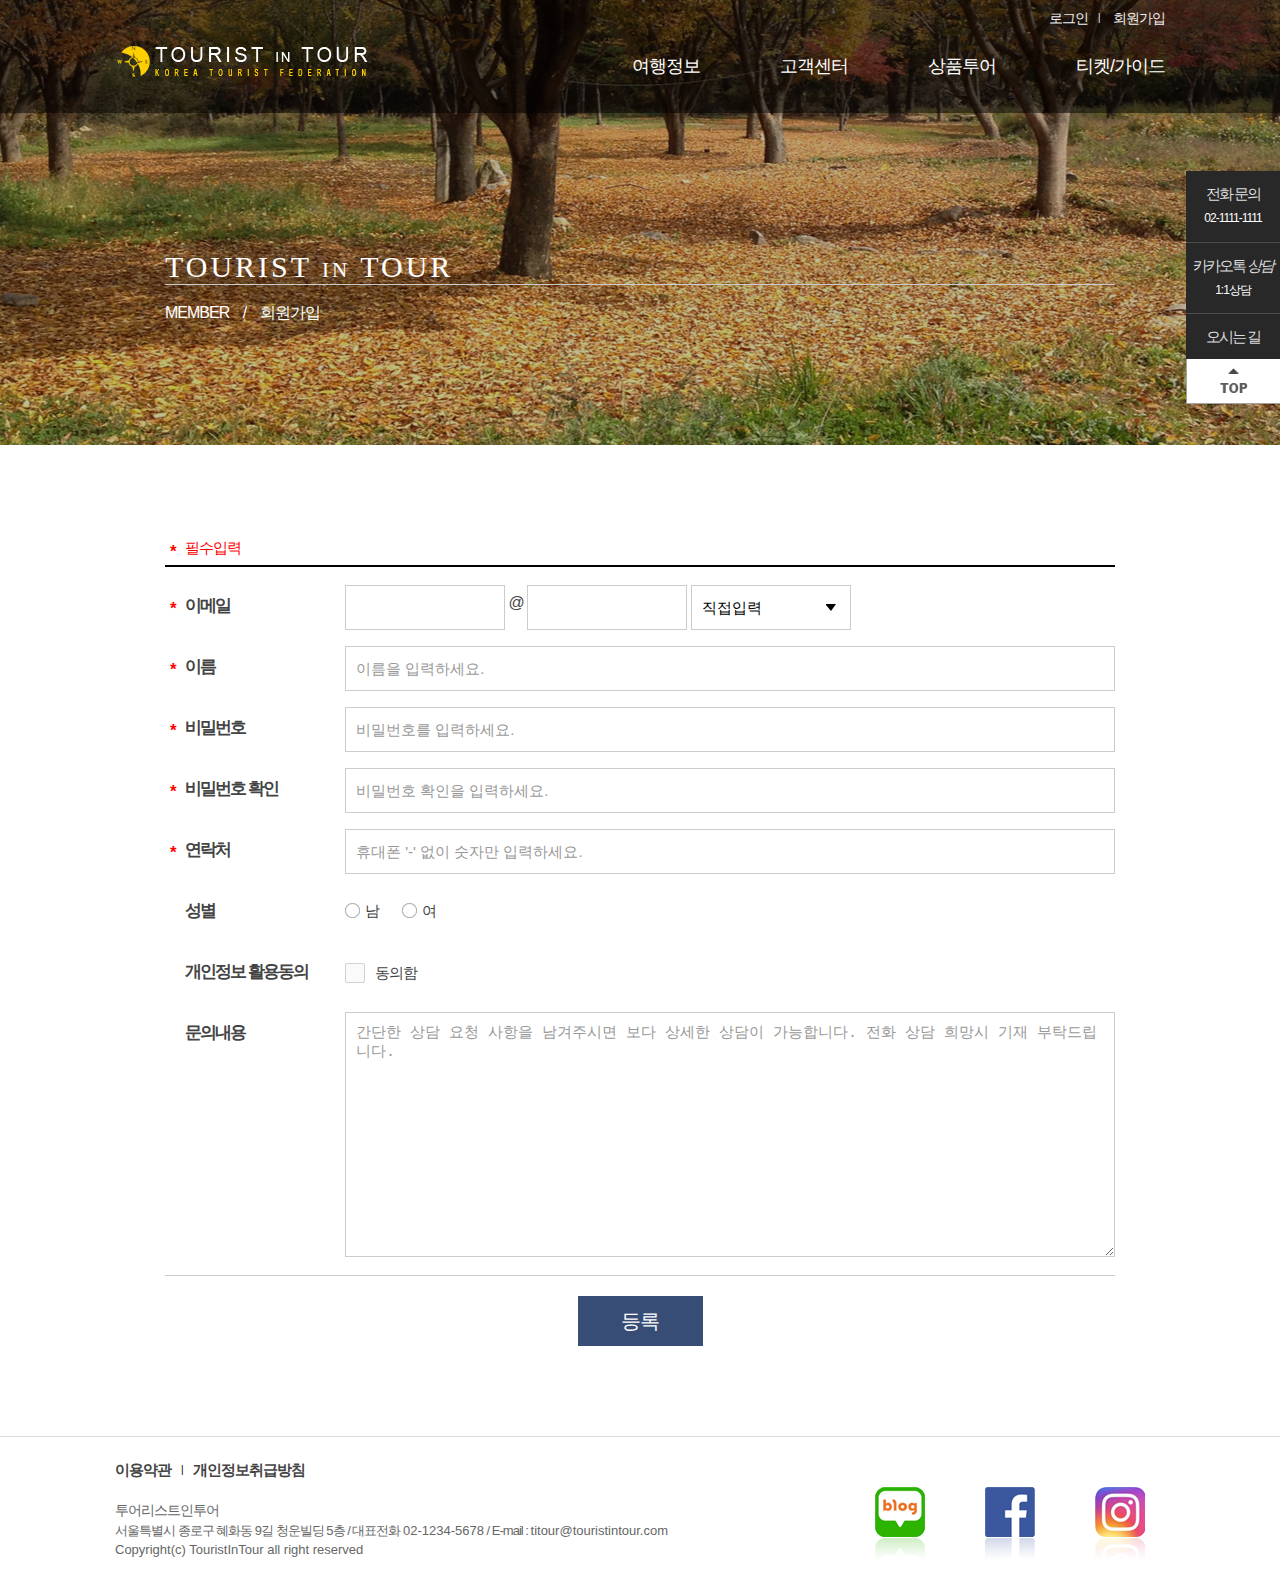
<file: member/join.html>
<!DOCTYPE html>
<html lang="en">
<head>
    <meta charset="UTF-8">
    <meta name="viewport" content="width=device-width, initial-scale=1.0">
    <title>회원가입 | 투어리스트인투어</title>
    <link rel="stylesheet" href="../css/common.css">
</head>
<body>
<ul class="skipnavi">
    <li><a href="#container">본문내용</a></li>
</ul> 
<!-- wrap 시작 -->
<div id="wrap">
    <!-- header 시작 -->
    <header id="header">
        <div class="header_area box_inner clear">
            <h1><a href="#">Tourist in tour</a></h1>
            <!-- 모바일 메뉴 시작-->
            <p class="openMOgnb"><a href="#"><b class="hdd">메뉴열기</b><span></span><span></span><span></span></a></p>
            <!-- 모바일 메뉴 끝 -->
            <div class="header_cont">
                <ul class="util clear">
                    <li><a href="./member/login.html">로그인</a></li>
                    <li><a href="#">회원가입</a></li>
                </ul>
                <nav>
                    <ul class="gnb clear">
                        <li><a href="#" class="openAll1">여행정보</a>
                            <div class="gnb_depth gnb_depth2_1">
                                <ul class="submenu_list">
                                    <li><a href="#">국내</a></li>
                                    <li><a href="#">해외</a></li>
                                </ul>
                            </div>
                        </li>
                        <li><a href="#" class="openAll2">고객센터</a>
                            <div class="gnb_depth gnb_depth2_2">
                                <ul class="submenu_list">
                                    <li><a href="#">공지사항</a></li>
                                    <li><a href="#">문의하기</a></li>
                                </ul>
                            </div>
                        </li>
                        <li><a href="#" class="openAll1">상품투어</a>
                            <div class="gnb_depth gnb_depth2_3">
                                <ul class="submenu_list">
                                    <li><a href="#">프로그램 소개</a></li>
                                    <li><a href="#">여행자료</a></li>
                                </ul>
                            </div>
                        </li>
                        <li><a href="#" class="openAll1">티켓/가이드</a>
                            <div class="gnb_depth gnb_depth2_4">
                                <ul class="submenu_list">
                                    <li><a href="#">항공</a></li>
                                    <li><a href="#">호텔</a></li>
                                </ul>
                            </div>
                        </li>
                    </ul>
                </nav>
                <p class="closePop"><a href="#">닫기</a></p>
            </div>
        </div>
    </header>
    <!-- header 끝 -->
    <!-- container 시작 -->
    <div id="container">
        <div class="location_area member">
            <div class="box_inner">
                <h2 class="tit_page">TOURIST <span class="in">in</span> TOUR</h2>
                <p class="location">MEMBER <span class="path">/</span> 회원가입</p>
                <ul class="page_menu clear">
                    <li><a href="#" class="on">회원가입</a></li>
                </ul>
            </div>
        </div>
        <!-- 본문 시작 -->
        <div class="bodytext_area box_inner">
            <form action="#" method="post" class="appForm">
                <fieldset>
                    <legend>회원가입 입력 양식</legend>
                    <p class="info_pilsoo pilsoo_item">필수입력</p>
                    <ul class="app_list">
                        <li class="clear">
                            <label for="email_lbl" class="tit_lbl pilsoo_item">이메일</label>
                            <div class="app_content email_area">
                                <input type="text" class="w160" id="email_lbl" title="이메일 주소"/> <span class="ico_space">@</span> <input type="text" class="w160" title="이메일 제공업체 입력"/>
                                <div class="select_common">
                                    <select title="이메일 제공업체 목록">
                                        <option value="">직접입력</option>
                                        <option value="naver">naver.com</option>
                                        <option value="daum">daum.com</option>
                                        <option value="gmail">gmail.com</option>
                                        <option value="nate">nate.com</option>
                                    </select>
                                </div>
                            </div>
                        </li>
                        <li class="clear">
                            <label for="name_lbl" class="tit_lbl pilsoo_item">이름</label>
                            <div class="app_content"><input type="text" class="w100p" id="name_lbl" placeholder="이름을 입력하세요."></div>
                        </li>
                        <li class="clear">
                            <label for="pwd_lbl" class="tit_lbl pilsoo_item">비밀번호</label>
                            <div class="app_content"><input type="password" class="w100p" id="pwd_lbl" placeholder="비밀번호를 입력하세요."></div>
                        </li>
                        <li class="clear">
                            <label for="pwd2_lbl" class="tit_lbl pilsoo_item">비밀번호 확인</label>
                            <div class="app_content"><input type="password" class="w100p" id="pwd2_lbl" placeholder="비밀번호 확인을 입력하세요."></div>
                        </li>
                        <li class="clear">
                            <label for="phone_lbl" class="tit_lbl pilsoo_item">연락처</label>
                            <div class="app_content"><input type="tel" class="w100p" id="phone_lbl" placeholder="휴대폰 '-' 없이 숫자만 입력하세요."></div>
                        </li>
                        <li class="clear">
                            <span class="tit_lbl">성별</span>
                            <div class="app_content radio_area">
                                <input type="radio" class="css-radio" id="mmm_lbl" name="gender"><label for="mmm_lbl" value="남">남</label>
                                <input type="radio" class="css-radio" id="www_lbl" name="gender"><label for="www_lbl" value="여">여</label>
                            </div>
                        </li>
                        <li class="clear">
                            <span class="tit_lbl">개인정보 활용동의</span>
                            <div class="app_content checkbox_area">
                                <input type="checkbox" class="css-checkbox" id="agree_lbl" name="agree"><label for="agree_lbl">동의함</label>
                            </div>
                        </li>
                        <li class="clear">
                            <label for="content_lbl" class="tit_lbl">문의내용</label>
                            <div class="app_content"><textarea id="content_lbl" class="w100p" placeholder="간단한 상담 요청 사항을 남겨주시면 보다 상세한 상담이 가능합니다. 전화 상담 희망시 기재 부탁드립니다."></textarea></div>
                        </li>
                    </ul>
                    <p class="btn_line"><a href="#" class="btn_basecolor">등록</a></p>
                </fieldset>
            </form>
        </div>
        <!-- 본문 끝 -->
    </div>
    <!-- container 끝 -->
    <footer>
        <div class="foot_area box_inner">
            <ul class="foot_list clear">
                <li><a href="#">이용약관</a></li>
                <li><a href="#">개인정보취급방침</a></li>
            </ul>
            <h2>투어리스트인투어</h2>
            <p class="addr">서울특별시 종로구 혜화동 9길 청운빌딩 5층 <span class="gubun">/</span> <span class="br_line">대표전화 <span class="space0">02-1234-5678</span> <span class="gubun">/</span> <span class="br_line">E-mail : <span class="space0">titour@touristintour.com</span></span></span></p>
            <p class="copy box_inner">Copyright(c) TouristInTour all right reserved</p>
            <ul class="snslink">
                <li><a href="#">blog</a></li>
                <li><a href="#">facebook</a></li>
                <li><a href="#">instagram</a></li>
            </ul>
        </div>
    </footer>
</div>
<!-- wrap 끝-->
<!-- quick list 시작 -->
<div class="quick_area">
    <ul class="quick_list">
        <li><a href="tel:02-1111-1111"><h3>전화 문의</h3><p>02-1111-1111</p></a></li>
        <li><a href="#"><h3>카카오톡 <em>상담</em></h3><p>1:1상담</p></a></li>
        <li><a href="#"><h3 class="to_content">오시는 길</h3></a></li>
    </ul>
    <p class="to_top"><a href="#">TOP</a></p>
</div>
<!-- quick list 끝 -->
</body>
</html>
</file>
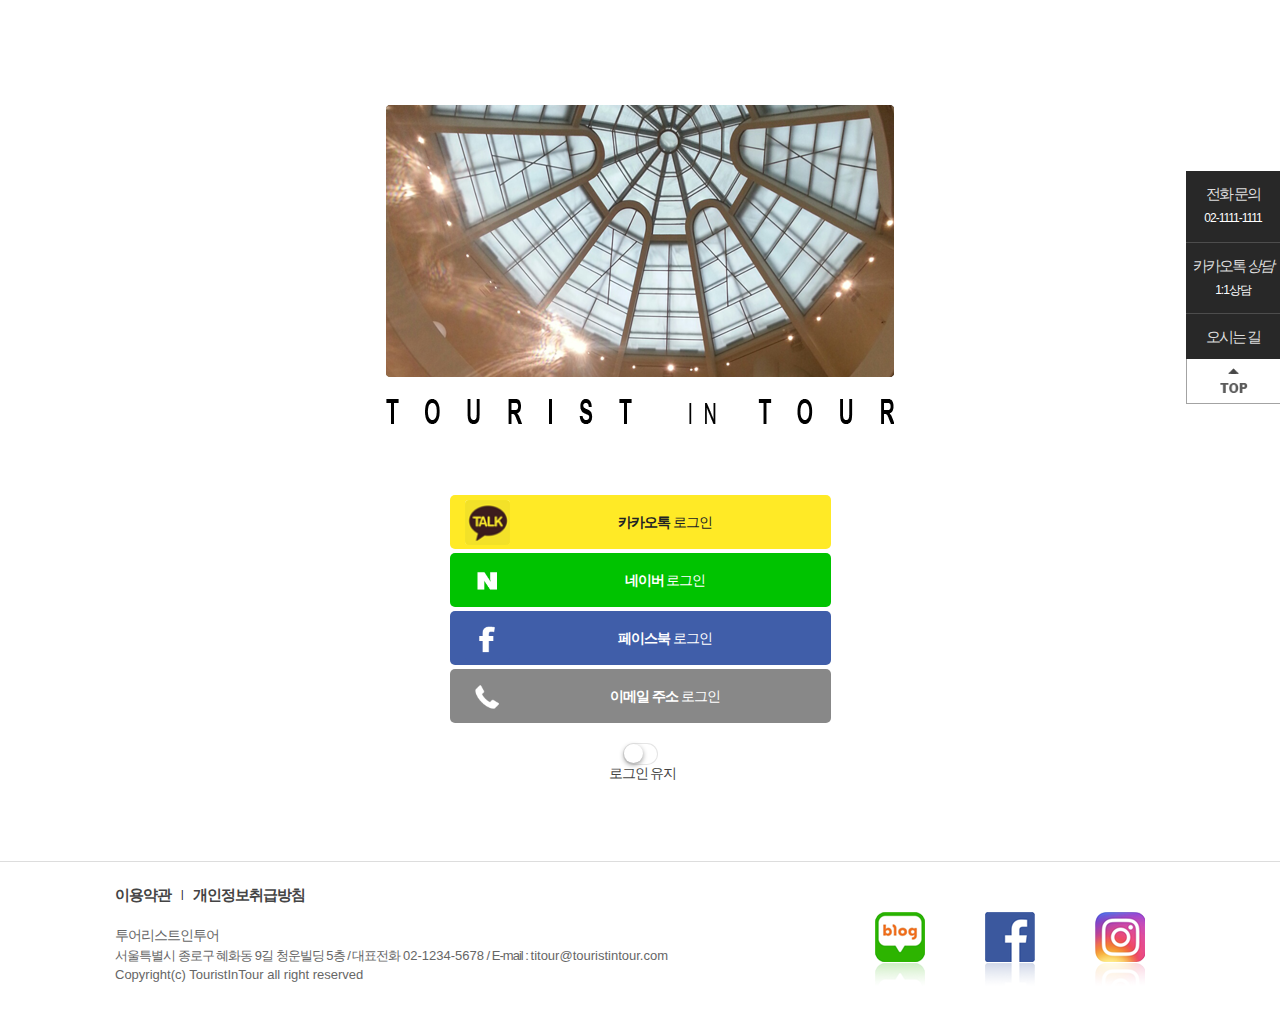
<file: member/login.html>
<!DOCTYPE html>
<html lang="en">
<head>
    <meta charset="UTF-8">
    <meta name="viewport" content="width=device-width, initial-scale=1.0">
    <title>로그인 | 투어리스트인투어</title>
    <link rel="stylesheet" href="../css/common.css">
</head>
<body>
<ul class="skipnavi">
    <li><a href="#container">본문내용</a></li>
</ul>
<!-- wrap 시작 -->
<div id="wrap">
    <!-- container 시작-->
    <div id="container">
        <div class="bodytext_area box_inner">
            <div class="login_wrap">
                <h1 class="loginTit"><a href="#"><img src="../images/tit_login.png" alt="TOURIST IN TOUR"></a></h1>
                <ul class="login_list">
                    <li class="kakao"><a href="#"><strong>카카오톡</strong> 로그인</a></li>
                    <li class="naver"><a href="#"><strong>네이버</strong> 로그인</a></li>
                    <li class="facebook"><a href="#"><strong>페이스북</strong> 로그인</a></li>
                    <li class="email"><a href="#"><strong>이메일 주소</strong> 로그인</a></li>
                </ul>
                <div class="btnonoff_line">
                    <div class="switch"></div>
                    <p>
                        <a href="#" class="btn_onoff">로그인 유지</a>
                    </p>
                </div>
            </div>
        </div>
    </div>
    <!-- container 끝-->
    <footer>
        <div class="foot_area box_inner">
            <ul class="foot_list clear">
                <li><a href="#">이용약관</a></li>
                <li><a href="#">개인정보취급방침</a></li>
            </ul>
            <h2>투어리스트인투어</h2>
            <p class="addr">서울특별시 종로구 혜화동 9길 청운빌딩 5층 <span class="gubun">/</span> <span class="br_line">대표전화 <span class="space0">02-1234-5678</span> <span class="gubun">/</span> <span class="br_line">E-mail : <span class="space0">titour@touristintour.com</span></span></span></p>
            <p class="copy box_inner">Copyright(c) TouristInTour all right reserved</p>
            <ul class="snslink">
                <li><a href="#">blog</a></li>
                <li><a href="#">facebook</a></li>
                <li><a href="#">instagram</a></li>
            </ul>
        </div>
    </footer>
</div>
<!-- wrap 끝 -->
<!-- quick list 시작 -->
<div class="quick_area">
    <ul class="quick_list">
        <li><a href="tel:02-1111-1111"><h3>전화 문의</h3><p>02-1111-1111</p></a></li>
        <li><a href="#"><h3>카카오톡 <em>상담</em></h3><p>1:1상담</p></a></li>
        <li><a href="#"><h3 class="to_content">오시는 길</h3></a></li>
    </ul>
    <p class="to_top"><a href="#">TOP</a></p>
</div>
<!-- quick list 끝 -->
</body>
</html>
</file>
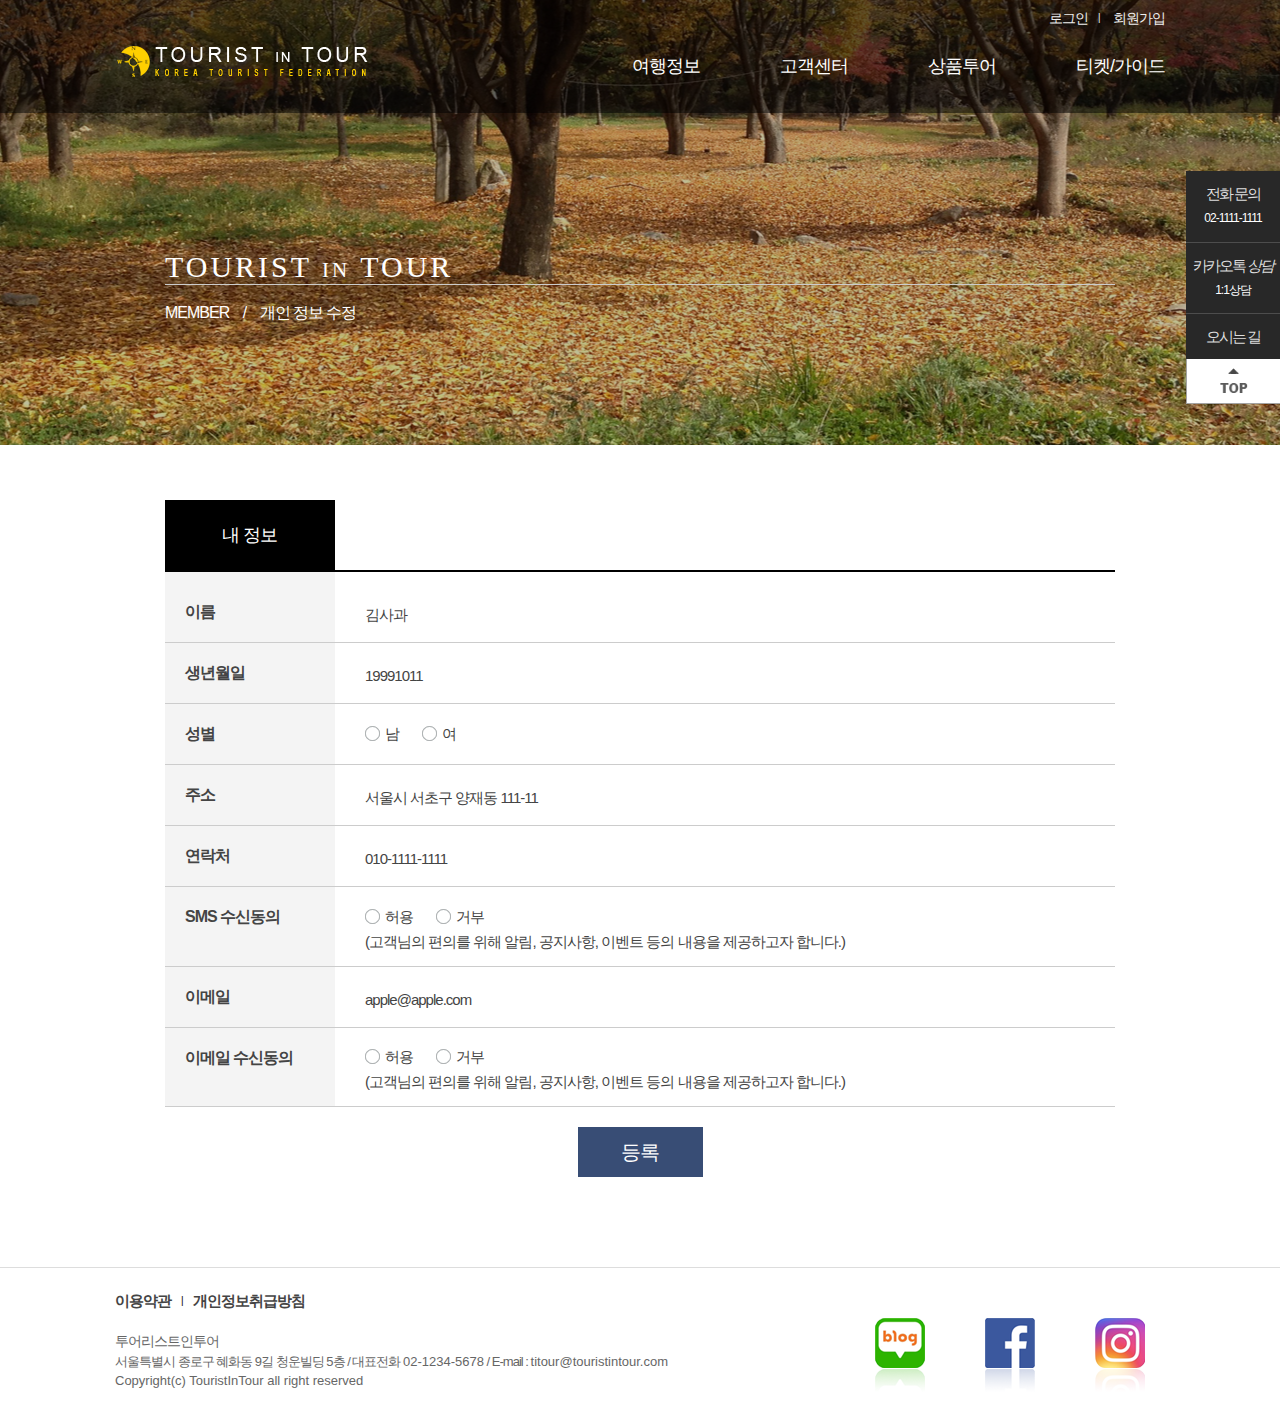
<file: member/mypage.html>
<!DOCTYPE html>
<html lang="en">
<head>
    <meta charset="UTF-8">
    <meta name="viewport" content="width=device-width, initial-scale=1.0">
    <title>MYPAGE | 투어리스트인투어</title>
    <link rel="stylesheet" href="../css/common.css">
</head>
<body>
<ul class="skipnavi">
    <li><a href="#container">본문내용</a></li>
</ul> 
<!-- wrap 시작 -->
<div id="wrap">
    <!-- header 시작 -->
    <header id="header">
        <div class="header_area box_inner clear">
            <h1><a href="#">Tourist in tour</a></h1>
            <!-- 모바일 메뉴 시작-->
            <p class="openMOgnb"><a href="#"><b class="hdd">메뉴열기</b><span></span><span></span><span></span></a></p>
            <!-- 모바일 메뉴 끝 -->
            <div class="header_cont">
                <ul class="util clear">
                    <li><a href="./member/login.html">로그인</a></li>
                    <li><a href="#">회원가입</a></li>
                </ul>
                <nav>
                    <ul class="gnb clear">
                        <li><a href="#" class="openAll1">여행정보</a>
                            <div class="gnb_depth gnb_depth2_1">
                                <ul class="submenu_list">
                                    <li><a href="#">국내</a></li>
                                    <li><a href="#">해외</a></li>
                                </ul>
                            </div>
                        </li>
                        <li><a href="#" class="openAll2">고객센터</a>
                            <div class="gnb_depth gnb_depth2_2">
                                <ul class="submenu_list">
                                    <li><a href="#">공지사항</a></li>
                                    <li><a href="#">문의하기</a></li>
                                </ul>
                            </div>
                        </li>
                        <li><a href="#" class="openAll1">상품투어</a>
                            <div class="gnb_depth gnb_depth2_3">
                                <ul class="submenu_list">
                                    <li><a href="#">프로그램 소개</a></li>
                                    <li><a href="#">여행자료</a></li>
                                </ul>
                            </div>
                        </li>
                        <li><a href="#" class="openAll1">티켓/가이드</a>
                            <div class="gnb_depth gnb_depth2_4">
                                <ul class="submenu_list">
                                    <li><a href="#">항공</a></li>
                                    <li><a href="#">호텔</a></li>
                                </ul>
                            </div>
                        </li>
                    </ul>
                </nav>
                <p class="closePop"><a href="#">닫기</a></p>
            </div>
        </div>
    </header>
    <!-- header 끝 -->
    <!-- container 시작 -->
    <div id="container">
        <div class="location_area member">
            <div class="box_inner">
                <h2 class="tit_page">TOURIST <span class="in">in</span> TOUR</h2>
                <p class="location">MEMBER <span class="path">/</span> 개인 정보 수정</p>
                <ul class="page_menu clear">
                    <li><a href="#" class="on">개인 정보 수정</a></li>
                </ul>
            </div>
        </div>
        <!-- 본문 시작 -->
        <div class="bodytext_area box_inner">
            <dl class="myinfo">
                <dt>내 정보</dt>
                <dd>
                    <form action="#" class="regForm">
                        <fieldset>
                            <legend>내정보 입력 양식</legend>
                            <ul class="reg_list">
                                <li class="clear">
                                    <span class="tit_lbl">이름</span>
                                    <div class="reg_content">김사과</div>
                                </li>
                                <li class="clear">
                                    <label class="tit_lbl">생년월일</label>
                                    <div class="reg_content">19991011</div>
                                </li>
                                <li class="clear">
                                    <span class="tit_lbl">성별</span>
                                    <div class="reg_content radio_area">
                                        <input type="radio" class="css-radio" id="mmm_lbl" name="gender"><label for="mmm_lbl" value="남">남</label>
                                        <input type="radio" class="css-radio" id="www_lbl" name="gender"><label for="www_lbl" value="여">여</label>
                                    </div>
                                </li>
                                <li class="clear">
                                    <span class="tit_lbl">주소</span>
                                    <div class="reg_content">서울시 서초구 양재동 111-11</div>
                                </li>
                                <li class="clear">
                                    <span class="tit_lbl">연락처</span>
                                    <div class="reg_content">010-1111-1111</div>
                                </li>
                                <li class="clear">
                                    <span class="tit_lbl">SMS 수신동의</span>
                                    <div class="reg_content radio_area">
                                        <input type="radio" class="css-radio" id="smsyes_lbl" name="smsyesno"><label for="smsyes_lbl" value="허용">허용</label>
                                        <input type="radio" class="css-radio" id="smsno_lbl" name="smsyesno"><label for="smsno_lbl" value="거부">거부</label>
                                        <p class="info_line">(고객님의 편의를 위해 알림, 공지사항, 이벤트 등의 내용을 제공하고자 합니다.)</p>
                                    </div>
                                </li>
                                <li class="clear">
                                    <span class="tit_lbl">이메일</span>
                                    <div class="reg_content">apple@apple.com</div>
                                </li>
                                <li class="clear">
                                    <span class="tit_lbl">이메일 수신동의</span>
                                    <div class="reg_content radio_area">
                                        <input type="radio" class="css-radio" id="emailyes_lbl" name="emailyesno"><label for="emailyes_lbl" value="허용">허용</label>
                                        <input type="radio" class="css-radio" id="emailno_lbl" name="emailyesno"><label for="emailno_lbl" value="거부">거부</label>
                                        <p class="info_line">(고객님의 편의를 위해 알림, 공지사항, 이벤트 등의 내용을 제공하고자 합니다.)</p>
                                    </div>
                                </li>
                            </ul>
                            <p class="btn_line"><a href="#" class="btn_basecolor">등록</a></p>
                        </fieldset>
                    </form>
                </dd>
            </dl>
        </div>
        <!-- 본문 끝 -->
    </div>
    <!-- container 끝 -->
    <footer>
        <div class="foot_area box_inner">
            <ul class="foot_list clear">
                <li><a href="#">이용약관</a></li>
                <li><a href="#">개인정보취급방침</a></li>
            </ul>
            <h2>투어리스트인투어</h2>
            <p class="addr">서울특별시 종로구 혜화동 9길 청운빌딩 5층 <span class="gubun">/</span> <span class="br_line">대표전화 <span class="space0">02-1234-5678</span> <span class="gubun">/</span> <span class="br_line">E-mail : <span class="space0">titour@touristintour.com</span></span></span></p>
            <p class="copy box_inner">Copyright(c) TouristInTour all right reserved</p>
            <ul class="snslink">
                <li><a href="#">blog</a></li>
                <li><a href="#">facebook</a></li>
                <li><a href="#">instagram</a></li>
            </ul>
        </div>
    </footer>
</div>
<!-- wrap 끝-->
<!-- quick list 시작 -->
<div class="quick_area">
    <ul class="quick_list">
        <li><a href="tel:02-1111-1111"><h3>전화 문의</h3><p>02-1111-1111</p></a></li>
        <li><a href="#"><h3>카카오톡 <em>상담</em></h3><p>1:1상담</p></a></li>
        <li><a href="#"><h3 class="to_content">오시는 길</h3></a></li>
    </ul>
    <p class="to_top"><a href="#">TOP</a></p>
</div>
<!-- quick list 끝 -->
</body>
</html>
</file>
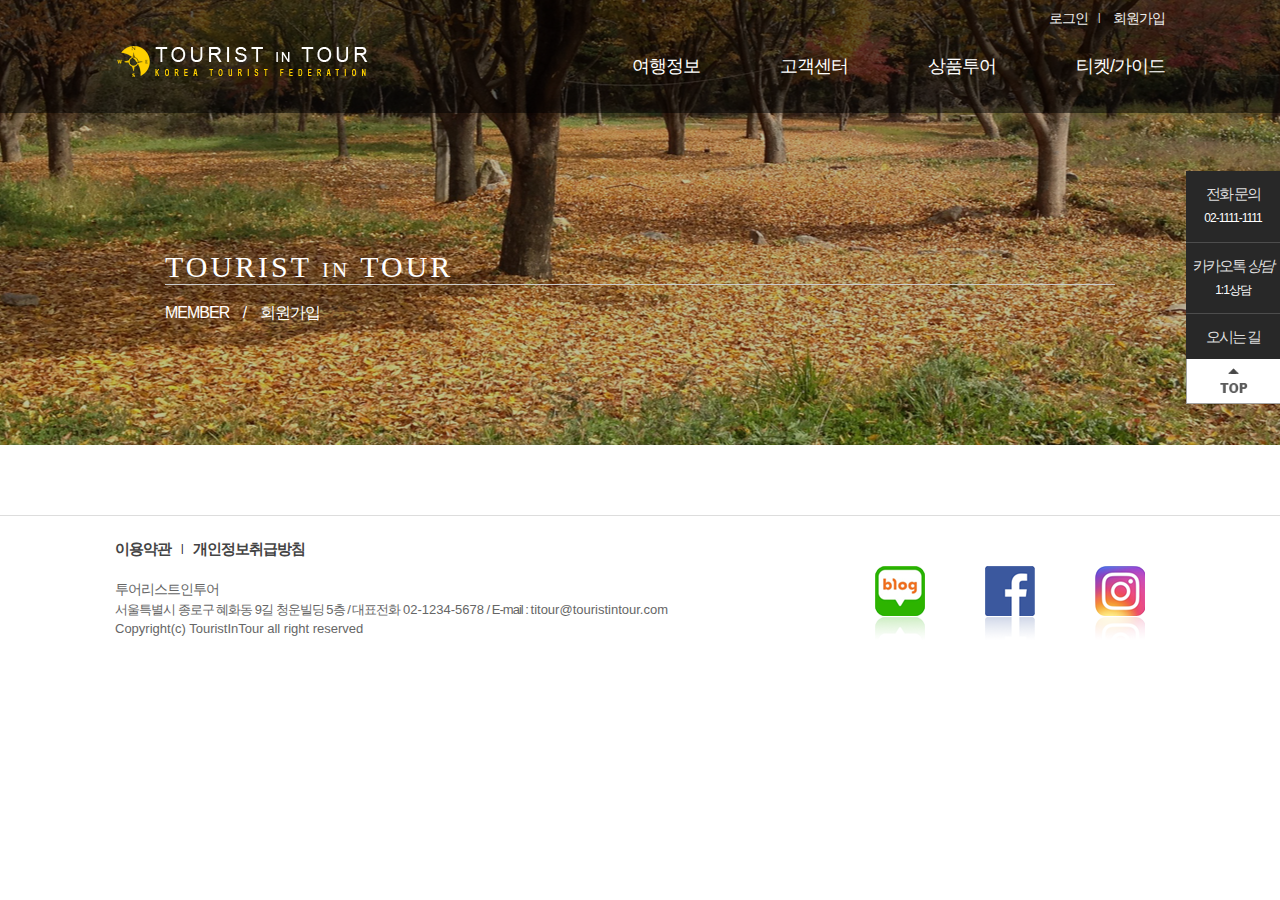
<file: member/template.html>
<!DOCTYPE html>
<html lang="en">
<head>
    <meta charset="UTF-8">
    <meta name="viewport" content="width=device-width, initial-scale=1.0">
    <title>회원가입 | 투어리스트인투어</title>
    <link rel="stylesheet" href="../css/common.css">
</head>
<body>
<ul class="skipnavi">
    <li><a href="#container">본문내용</a></li>
</ul> 
<!-- wrap 시작 -->
<div id="wrap">
    <!-- header 시작 -->
    <header id="header">
        <div class="header_area box_inner">
            <h1><a href="#">Tourist in tour</a></h1>

            <div class="header_cont">
                <ul class="util">
                    <li><a href="./member/login.html">로그인</a></li>
                    <li><a href="#">회원가입</a></li>
                </ul>
                <nav>
                    <ul class="gnb">
                        <li><a href="#" class="openAll1">여행정보</a></li>
                        <li><a href="#" class="openAll2">고객센터</a></li>
                        <li><a href="#" class="openAll1">상품투어</a></li>
                        <li><a href="#" class="openAll1">티켓/가이드</a></li>
                    </ul>
                </nav>
            </div>
        </div>
    </header>
    <!-- header 끝 -->
    <!-- container 시작 -->
    <div id="container">
        <div class="location_area member">
            <div class="box_inner">
                <h2 class="tit_page">TOURIST <span class="in">in</span> TOUR</h2>
                <p class="location">MEMBER <span class="path">/</span> 회원가입</p>
                <ul class="page_menu clear">
                    <li><a href="#" class="on">회원가입</a></li>
                </ul>
            </div>
        </div>
        <!-- 본문 시작 -->

        <!-- 본문 끝 -->
    </div>
    <!-- container 끝 -->
    <footer>
        <div class="foot_area box_inner">
            <ul class="foot_list clear">
                <li><a href="#">이용약관</a></li>
                <li><a href="#">개인정보취급방침</a></li>
            </ul>
            <h2>투어리스트인투어</h2>
            <p class="addr">서울특별시 종로구 혜화동 9길 청운빌딩 5층 <span class="gubun">/</span> <span class="br_line">대표전화 <span class="space0">02-1234-5678</span> <span class="gubun">/</span> <span class="br_line">E-mail : <span class="space0">titour@touristintour.com</span></span></span></p>
            <p class="copy box_inner">Copyright(c) TouristInTour all right reserved</p>
            <ul class="snslink">
                <li><a href="#">blog</a></li>
                <li><a href="#">facebook</a></li>
                <li><a href="#">instagram</a></li>
            </ul>
        </div>
    </footer>
</div>
<!-- wrap 끝-->
<!-- quick list 시작 -->
<div class="quick_area">
    <ul class="quick_list">
        <li><a href="tel:02-1111-1111"><h3>전화 문의</h3><p>02-1111-1111</p></a></li>
        <li><a href="#"><h3>카카오톡 <em>상담</em></h3><p>1:1상담</p></a></li>
        <li><a href="#"><h3 class="to_content">오시는 길</h3></a></li>
    </ul>
    <p class="to_top"><a href="#">TOP</a></p>
</div>
<!-- quick list 끝 -->
</body>
</html>
</file>
<file: css/common.css>
@charset "utf-8";
@import url('layout_base.css');

/* 공통 부분 */

html, body, div, span, iframe, h1, h2, h3, h4, h5, h6, p, a, em, img, ins, small, strong, sub, sup, b, u, i, center, dl, dt, dd, ol, ul, li, fieldset, form, label, legend, button, table, caption, tbody, tfoot, thead, tr, th, td, article, aside, canvas, details, footer, header, nav, section, summary, time, mark { margin: 0; padding: 0; }

h1, h2, h3, h4, h5, h6 {
    font-weight: normal; font-size: inherit;
}

ul, ol, li { list-style: none; }

.clear:after { content:""; display: block; clear: both; }

a { text-decoration: none; }
a:link { color: #444; }
a:visited { color: #444; }
a:hover { color: #444; }
a:focus { color: #444; }

body { height: 100%; font-family: '맑은 고딕', 'Malgun Gothic', sans-serif; font-size: 16px; 
    letter-spacing: -1px; color: #444; white-space: normal; word-wrap: break-word; line-height: 1;}

.hdd, legend {
    font-size: 0; width: 0; height: 0; line-height: 0; text-indent: -9999px; overflow: hidden; visibility: hidden; position: absolute; top: 0; left: 0;
}

img, fieldset, a { border: none; }


img { vertical-align: middle; }
input, select, textarea, button, from, img, label { vertical-align: middle; }
input[type=text], input[type=number], input[type=password], input[type=tel], input[type=email] { box-sizing: border-box; display: inline-block; height: 45px; padding: 0 10px; border: 1px solid #ccc; background-color: #fff; line-height: normal; font-size: 15px; }
textarea { box-sizing: border-box; padding: 10px; border: 1px solid #ccc; font-size: 15px; }

input[type=checkbox].css-checkbox {
    overflow: hidden; position: absolute; left: -1000px; width: 1px; height: 1px;
}
input[type=checkbox].css-checkbox + label {
    display: inline-block; height: 20px; padding-left: 30px !important; line-height: 20px !important; background: url(../images/bg_checkbox.png) no-repeat 0 0; background-size: 20px; cursor: pointer; vertical-align: middle; font-size: 15px; }
input[type=checkbox].css-checkbox:checked + label {
    background-position: 0 -20px;
}

input[type=radio].css-radio {
    overflow: hidden; position: absolute; left: -1000px; width: 1px; height: 1px;
}
input[type=radio].css-radio + label {
    display: inline-block; padding-left: 20px !important; margin-right: 20px;
    background: url(../images/bg_radio.png) no-repeat 0 0; cursor: pointer; vertical-align: middle;
    font-size: 15px;
}
input[type=radio].css-radio:checked + label {
    background-position: 0 -50px;
}

select { -webkit-appearance: none; height: 30px; padding: 0 5px; border: 1px solid #ccc; }
.select_common { display: inline-block; box-sizing: border-box; position: relative; width: 158px; height: 35px; overflow: hidden; border: 1px solid #ccc; background: url(../images/ico_selectArr.png) no-repeat 100% 50%; }
.select_common select { display: inline-block; width: 185px; height: 29px; padding: 0 10px; border: none; background: none; font-size: 15px; }

.btn_line { text-align: center; font-size: 0;}
.btn_line a { margin-left: 10px; }
.btn_line a:first-child { margin-left: 0; }
.btn_srch { display: inline-block; width: 70px; text-align: center; height: 35px; font-size: 14px; line-height: 35px; vertical-align: middle; background: #384d75; color: #fff !important }
.btn_bbs { display: inline-block; width: 70px; text-align: center; height: 35px; font-size: 14px; line-height: 35px; vertical-align: middle; background: #384d75; color: #fff !important }
.btn_basecolor { display: inline-block; width: 125px; text-align: center; height: 50px; font-size: 20px; line-height: 50px; vertical-align: middle; background: #384d75; color: #fff !important }

input::-webkit-input-placeholder { color: #999 }
textarea::-webkit-input-placeholder { color: #999 }

table, thead, tbody, ftoot { border-collapse: collapse; border-spacing: 0; border: 0 none; }


/* sub page visual 영역 공통 */
.location_area { height: 445px; background: url(../images/img_top2.jpg) no-repeat center bottom; }
.location_area.member { background: url(../images/img_top5.jpg) no-repeat center bottom; }
.location_area.customer { background: url(../images/img_top2.jpg) no-repeat center bottom; }
.location_area.package { background: url(../images/img_top3.jpg) no-repeat center bottom; }

.location_area h2.tit_page { padding: 250px 0 0 0; margin: 0 50px; border-bottom: 1px solid #ccc; font: 30px "Arial Narrow"; color: #fff; letter-spacing: 3px; }
.location_area h2.tit_page .in { font-variant: small-caps; }
.location_area p.location { padding: 20px 0 0 50px; color: #fff; }
.location_area p.location .path { display: inline-block; padding: 0 10px; }
.location_area ul.page_menu { display: none; }
.bodytext_area { box-sizing: border-box; padding: 55px 50px 0; }

/* sub page visual 영역 공통 끝 */





/* 공통 부분 끝 */


/* https://nuli.navercorp.com/community/article/1132804 */
.skipnavi {
    position: absolute;
    left:0; top:-50px; text-indent: -9999px; font-size: 0; width: 100%; z-index: 999;
}

.skipnavi li a:focus, .skipnavi li a:active {
    position: absolute;
    left:0; top:50px; display: block; width: 100%; padding: 5px; text-align: center; 
    text-indent: 0px; font-size: 12px; font-weight: bold; background-color: #f2f2f2;
}

.box_inner { width: 1050px; margin:0 auto; }

header {
    position: absolute; left:0; top:0; width: 100%;
    height: 113px; background: rgba(0,0,0,0.5); z-index: 100;
}

header .header_area h1 { float: left; padding: 45px 0 0; }
header .header_area h1 a { display: block; width: 270px; height: 71px; text-indent: -9999px; 
    overflow: hidden; background: url(../images/logo.png) no-repeat; 
}
header .header_area .openMOgnb { display: none; }



.header_cont { float: right; width: 780px; }
.header_cont .util { text-align: right; padding-top: 10px; }
.header_area .util li { display: inline; }
.header_cont .util li:after {
    content: "|"; display: inline-block; padding: 0 10px; font-size: 10px;
    color: #eee; position: relative; top: -2px;
}
.header_cont .util li:last-child:after { content: ""; display: none; }
.header_cont .util li a { font-size: 14px; color: #eee; }

.header_cont .gnb { float:right; box-sizing: border-box; padding-top: 5px; }
.header_cont .gnb li { float: left; }
.header_cont .gnb li a { display: block; padding: 26px 40px; font-size: 18px; color: #fff;}
.header_cont .gnb li:last-child a { padding-right: 0;}
.header_cont .closePop {  display: none;  }

.gnb_depth { position: absolute; left: 0; top: 113px; width: 100%; background: rgba(250, 100, 0, 0.85); z-index: 100; display: none; }
.gnb_depth .submenu_list { width: 1050px; margin: 0 auto; text-align: left; }
.gnb_depth2_1 .submenu_list { box-sizing: border-box; padding-left: 480px; }
.gnb_depth2_2 .submenu_list { box-sizing: border-box; padding-left: 600px; }
.gnb_depth2_3 .submenu_list { box-sizing: border-box; padding-left: 730px; }
.gnb_depth2_4 .submenu_list { box-sizing: border-box; padding-left: 940px; }
.gnb_depth .submenu_list li { display: inline; }
.gnb_depth .submenu_list li a { display: inline-block; padding: 20px; }
.gnb_depth .submenu_list li:last-child a { padding-right: 0px; }


#container { padding-bottom: 70px; }
.visualRoll { position: relative; width: 100%; }
.viewImgList { position: relative; width: 100%; }
.viewImgList li {
    text-align: center;
    height: 550px;
    line-height: 550px;
}

.main_rolling_mobile { display: none; }

.viewImgList li { background-size: cover !important; }
.viewImgList li.imglist0 { position: relative; z-index: 50; background: url(../images/mainslide01.jpg) no-repeat center;}
.viewImgList li.imglist1 { position: absolute; width: 100%; top:0; left:0; z-index: 10; background: url(../images/mainslide02.jpg) no-repeat center; }
.viewImgList li.imglist2 { position: absolute; width: 100%; top:0; left:0; z-index: 10; background: url(../images/mainslide02.jpg) no-repeat center; }

.viewImgList li .roll_content { position: relative; }
.viewImgList li .roll_content .roll_txtline { position: absolute; left:0; bottom: 60px; width: 100%;
    line-height: 1; text-align: center; font-size: 22px; color: #fff; letter-spacing: 2px;}

.rollbtnArea { position: absolute; width: 100%; left: 0; bottom: 25px; z-index: 200; }
.rollbtnArea .rollingbtn { width: 320px; margin: 0 auto; text-align: center; }
.rollbtnArea .rollingbtn li { display: inline-block; margin-right: 5px; }
.rollbtnArea .rollingbtn li.butt0 { margin-left: 10px; }
.rollbtnArea .rollingbtn li.rollplay { display: none; }
.rollbtnArea .rollingbtn li a { vertical-align: top; }

.about_area h2 { padding: 55px 0 105px; text-align: center; font-size: 40px; }
.about_area .about_box { background-color: #f4f0e9; }
.about_area .place_list li { float: left; width: 32%; margin-left: 2%; text-align: center; position: relative; top: -50px } 
.about_area .place_list li:first-child { margin-left: 0; }
.about_area .place_list li .img_topplace { width: 100%; }
.about_area .place_list li h3 { font-weight: bold; font-size: 18px; padding-top: 25px; 
    color: #000; }
.about_area .place_list li p.txt { box-sizing: border-box; padding:10px 30px 0; width: 100%; overflow: hidden; word-break: keep-all; line-height: 1.8; color: #666; }
.about_area .place_list li .view { display: inline-block; margin-top: 20px; padding-top: 5px; border-top: 2px solid #333; color: #555; }

.appbbs_area { padding: 60px 0; }
.appbbs_area > .appbbs_box > .app_line {
    float: left; width: 66%; box-sizing: border-box; padding: 45px 0; text-align: center; background: url(../images/bg_app.jpg) no-repeat; font-size: 0;
}

.appbbs_area > .appbbs_box > .app_line > a { display: inline-block; width: 45.4%; height: 100px; line-height: 100px; box-sizing: border-box; padding-left: 75px; text-align: left; background: rgba(0,0,0,0.3) url(../images/ico_katalk.png) no-repeat 20px 50%; border: 2px solid #fff; margin-right: 10px; font-size: 26px; color: #fff; vertical-align: middle; }

.appbbs_area > .appbbs_box > .app_line > a + a { margin-right: 0; padding-left: 85px; background-image: url(../images/ico_phone.png); }

.appbbs_box > .bbs_line { float: right; width: 30%; }
.appbbs_box > .bbs_line h3 { font-size: 26px; }
.appbbs_box > .bbs_line > .notice_recent { padding-top: 10px; }
.appbbs_box > .bbs_line > .notice_recent > li { padding: 8px 0; }
.appbbs_box > .bbs_line > .notice_recent > li > a { display: block; padding-left: 14px; background: url(../images/ico_bullet.png) no-repeat 0 50%; overflow: hidden; text-overflow: ellipsis; white-space: nowrap; }

footer { border-top: 1px solid #ddd; }
footer > .foot_area { position: relative; padding-bottom: 40px; }
footer > .foot_area > .foot_list { padding-top: 25px; }
footer > .foot_area > .foot_list li { float: left; }
footer > .foot_area > .foot_list li:first-child:after { content:"|"; display: inline-block;
    padding: 0 10px; font-size: 10px; color: #000; position: relative; top: -2px; }
footer > .foot_area > .foot_list li > a { font-weight: bold; font-size: 15px; }
footer > .foot_area > h2 { padding-top: 25px; font-size: 14px; color: #666; }
footer > .foot_area > .addr { padding-top: 5px; line-height: 1.4; font-size: 13px; color: #666; }
footer > .foot_area > .addr .space0 { letter-spacing: 0; }
footer > .foot_area > .copy { padding-top: 3px; font-size: 13px; color: #666; letter-spacing: 0;}

footer > .foot_area > .snslink { position: absolute; right: 20px; top: 50px; }
footer > .foot_area > .snslink > li { float: left; margin-left: 60px; }
footer > .foot_area > .snslink > li > a { display: block; width: 50px; height: 74px; text-indent: -9999px; overflow: hidden; background: url(../images/ico_blog_r.png) no-repeat; }
footer > .foot_area > .snslink > li + li > a { background: url(../images/ico_facebook_r.png) no-repeat; }
footer > .foot_area > .snslink > li + li + li > a { background: url(../images/ico_instargram_r.png) no-repeat; }

.quick_area { position: fixed; top: 171px; right: 0; width: 94px; z-index: 100; }
.quick_area > .quick_list > li { text-align: center; background-color: #282828; font-size: 15px; }
.quick_area > .quick_list > li > a { display: block; padding: 15px 0; border-top: 1px solid #4d4d4d; ; }
.quick_area > .quick_list > li:first-child a { border-top: none; }
.quick_area > .quick_list > li a > h3 { padding-bottom: 10px; color: #ddd; letter-spacing: -2px; }
.quick_area > .quick_list > li:last-child a > h3 { padding-bottom: 0; }
.quick_area > .quick_list > li > a > p { line-height: 1.3; font-size: 12px; color: #fff; }
.to_top { text-align: center; background-color: #fff; }
.to_top a { display: block; height: 45px; box-sizing: border-box; text-indent: -9999px; overflow: hidden; border-left: 1px solid #a3a3a3; border-bottom: 1px solid #a3a3a3; background: url(../images/ico_totop.png) no-repeat center; background-size: 50%; }


/* 로그인 */
.login_wrap { width: 508px; margin: 50px auto 0; }
h1.loginTit { text-align: center; }
h1.loginTit > a { display: block; }
h1.loginTit > a > img { width: 100%; }
.login_list { width: 75%; margin: 70px auto 20px; }
.login_list > li { position: relative; margin-bottom: 4px; height: 54px; box-sizing: border-box; padding-left: 50px; border-radius: 5px; }
.login_list > li > a { display: block; height: 54px; box-sizing: border-box; line-height: 54px; text-align: center; font-size: 14px; color: #fff; }
.login_list > li:last-child { margin-bottom: 0; }
.login_list > li.kakao { background: #ffea26 url(../images/ico_katalk.png) no-repeat 15px 50%; background-size: 45px 45px; }
.login_list > li.kakao > a { color: #202224; }
.login_list > li.naver { background: #00c300 url(../images/ico_naver.png) no-repeat 15px 50%; background-size: 45px 45px; }
.login_list > li.facebook { background: #405ea9 url(../images/ico_face.png) no-repeat 15px 50%; background-size: 45px 45px; }
.login_list > li.email { background: #888 url(../images/ico_cellphone.png) no-repeat 15px 50%; background-size: 45px 45px; }

.btnonoff_line { width: 75%; margin: 10px auto; text-align: center; }
.btnonoff_line .btn_onoff { margin-left: 5px; font-size: 14px; }

/*
    appearance
    운영체제 및 브라우저에 기본적으로 설정되어 있는 테마를 기반으로 요소를 표현할 때 사용합니다. 네이티브로 지원되는 모양을 해제하거나 추가할 때 사용합니다.
    appearance: none; 원래 쓰이는 속성을 없앱니다.
*/
.switch { position: relative; display: inline-block; width: 35px; height: 22px; margin: 0; padding: 0; border-radius: 16px; background: #e5e5e5; vertical-align: top; appearance: none; cursor: pointer; z-index: 0;}
.switch:before { content:""; position: absolute; left: 1px; top: 1px; width: 33px; height: 20px; border-radius: 15px; background: #fff; z-index: 1; }
.switch:after { content: ""; position: absolute; left: 1px; top: 1px; width: 19px; height: 19px; border-radius: 20px; background: #fff; z-index: 2; box-shadow: 0 2px 5px #999; }


/* 회원 가입 */
.appForm { margin: 40px auto 0; }
.appForm .info_pilsoo { position: relative; padding-left: 20px; padding-bottom: 10px;
border-bottom: 2px solid #000; font-size: 15px; color: #f00; }
.appForm .pilsoo_item::before { content:"*"; display: inline-block; position: absolute; left: 5px; top: 3px; width: 15px; font-weight: bold; font-size: 17px; color: #f00; }
.appForm .app_list { padding: 10px 0; border-bottom: 1px solid #ccc; }
.appForm .app_list li { padding: 8px 0; }
.appForm .app_list li .tit_lbl { position: relative; float: left; width: 150px; box-sizing: border-box; padding-left: 20px; line-height: 42px; font-weight: bold; font-size: 17px; letter-spacing: -2px; }
.appForm .app_list li .app_content { float: right; width: 770px; }
.appForm .app_list li .app_content * { vertical-align: top; }
.appForm .app_list li .app_content.email_area .ico_space { display: inline-block; padding-top: 10px;}
.appForm .app_list li .app_content label { vertical-align: middle; }
.appForm .app_list li .select_common { width: 160px; height: 45px; background-position: 100% 50%; border: 1px solid #ccc; }
.appForm .app_list li .select_common select { width: 200px; height: 43px; }
.appForm .app_list li .app_content.radio_area { height: 45px; box-sizing: border-box; padding-top: 12px; }
.appForm .app_list li .app_content.checkbox_area { height: 45px; box-sizing: border-box; padding-top: 12px; }
.appForm .app_list li textarea { height: 245px; }
.btn_line { padding: 20px 0; }
.btn_line a:btn_app { height: 37px; line-height: 37px; margin-left: 100px; font-size: 14px; }


/* 개인 정보 수정 */
.myinfo dt { width: 170px; height: 70px; line-height: 70px; text-align: center; background: #000; font-size: 18px; color: #fff; }
.myinfo dd { border-top: 2px solid #000; }
.regForm .reg_list { padding: 10px 0 0; background: url(../images/bg_reglist.png) repeat-y; }
.regForm .reg_list li { min-height: 60px; padding: 0; border-bottom: 1px solid #ccc; }
.regForm .reg_list li .tit_lbl { position: relative; float: left; width: 150px; box-sizing: border-box; padding-left: 20px; line-height: 60px; font-weight: bold; font-size: 16px; }
.regForm .reg_list li .reg_content { float: right; width: 770px; box-sizing: border-box; padding-left: 20px; padding-top: 25px; font-size: 15px; }
.reg_list li .reg_content * { vertical-align: middle; }
.reg_list li .reg_content.radio_area { padding-top: 20px; }
.reg_list li .reg_content label { vertical-align: middle; }
.reg_list li .reg_content .info_line { padding: 10px 10px 17px 0; font-size: 15px; }

/* 공지사항 리스트 */
.minisrch_form { width: 100%; text-align: right; margin-bottom: 20px; }
.minisrch_form .tbox { padding: 0 5px 0 30px; width: 200px; height: 35px; line-height: 30px; border: none; border-bottom: 1px solid #ccc; background: url('../images/ico_search.png') no-repeat 10px 50%; background-size: 15px;}

.bbsListTbl { width: 100%; border-top: 2px solid #384d75; }
.bbsListTbl th, .bbsListTbl td { padding: 10px; box-sizing: border-box; height: 55px; }
.bbsListTbl th { border-bottom: 1px solid #ccc; background-color: #f0f3fa; }
.bbsListTbl td { text-align: center; line-height: 1.3; border-bottom: 1px solid #ccc; }
.bbsListTbl td.tit_notice { text-align: left; }
.bbsListTbl td:nth-child(1) { width: 10% }
.bbsListTbl td:nth-child(2) { width: 55% }
.bbsListTbl td:nth-child(3) { width: 15% }
.bbsListTbl td:nth-child(4) { width: 20% }

.pagination { padding: 40px 0 0; text-align: center; }
.pagination a { display: inline-block; }
.pagination a.pbtn { display: inline-block; padding: 7px; text-align: center; vertical-align: middle; font-size: 0; }
.pagination a .pagenum { display: inline-block; width: 25px; height: 25px; line-height: 25px; text-align: center; vertical-align: middle; }
.pagination a .currentPage { border-radius: 3px; background: #384d75; color: #fff; }
.pagination a:hover .pagenum { border-radius: 3px; background-color: #ddd; }

/* 공지사항 상세보기 */
.bbsview_list { padding-bottom: 30px; border-top: 2px solid #384d75; }
.bbsview_list li { box-sizing: border-box; padding: 0 15px; border-bottom: 1px solid #ccc; font-size: 14px; color: #666; }
.bbsview_list li.bbs_title { width: 100%; overflow: hidden; white-space: nowrap; text-overflow: ellipsis; height: 50px; line-height: 50px; font-weight: bold; font-size: 16px; }
.bbsview_list li.bbs_date { height: 40px; line-height: 40px; float: left; width: 50%; }
.bbsview_list li.bbs_hit { height: 40px; line-height: 40px; float: left; width: 50%; }
.bbsview_list li.bbs_content { clear: both; min-height: 200px; padding: 20px 15px; }
.bbsview_list li.bbs_content .editer_content { line-height: 1.4;}

.near_list { border-top: 1px solid #ccc; }
.near_list li { padding: 10px; border-bottom: 1px solid #ccc; }
.near_list li:after { content:""; display: block; clear: both; }
.near_list li h4 { float: left; width: 100px; padding: 0 0 0 50px; background: url(../images/ico_nearNext.png) no-repeat 12px 50%; font-size: 15px; }
.near_list li h4.next { background:url(../images/ico_nearPrev.png) no-repeat 12px 50%; }


/* 프로그램 리스트 */
.bodytext_area.place_area { padding: 55px 0 0; }
.program_list li { float: left; width: 31.5%; margin: 0 0.9%; }
.program_list li:nth-child(3n+1) { clear:both }
.program_list li .img_place { display: block; width: 100%; }
.program_list li h3 { padding: 40px 0 0; font-weight: bold; font-size: 22px; }
.program_list li .subttl { padding: 25px 0 0; font-weight: bold; font-size: 16px; color: #fa6400; letter-spacing: 0; }
.program_list li .program_content { padding: 15px 0 0; line-height: 1.8; font-size: 15px; }
.program_list li .program_content p { width: 100%; overflow: hidden; word-break: keep-all;}
.program_list li .program_content p .subtxt { display: none; }
.program_list li .btn_more { padding: 10px 0 20px; text-align: center; font-size: 12px; }
.program_list li .btn_more a { display: inline-block; padding: 5px 7px; border-radius: 3px; background-color: #000; color: #fff; }


/* 갤럭시 탭, 아이패드 */
@media all and (max-width: 1065px) and (min-width: 801px) {
    .box_inner { width: 100%; }
    header .header_area h1 { padding-left: 20px; }
    .header_cont { float:right; width: 60%; padding-right: 20px; }
    .header_cont .gnb li a { padding: 26px 25px; }
    .gnb_depth .submenu_list { width: 100%; padding-left: 52%; }
    .gnb_depth .submenu_list li a { padding: 20px; }

    #container { padding-bottom: 20px; }
    .about_area .place_list { box-sizing: border-box; padding: 0 20px; }
    .appbbs_area .appbbs_box { box-sizing: border-box; padding: 0 20px; }
    .appbbs_box .app_line a { font-size: 21px; }
    
    footer .foot_area { box-sizing: border-box; padding-left: 20px; }
    footer .foot_area .snslink li { margin-left: 15px; }

    .quick_area .quick_list { display: none; }
    .to_top { position: fixed; right: 20px; bottom: 112px; text-align: center; background: none; z-index: 100; }
    .to_top a { display: block; width: 45px; height: 45px; border-left: none; border-bottom: none; background: url(../images/ico_totop_mo.png) no-repeat center; background-size: 45px; }


    /* 회원 가입 */
    .appForm .app_list li .tit_lbl { width: 21%; }
    .appForm .app_list li .app_content { width: 79%; }
    
    /* 마이 페이지 */
    .regForm .reg_list li .tit_lbl { width: 21%; }
    .regForm .reg_list li .reg_content { width: 79%; }
}

/* 일반 폰 */
@media all and (max-width: 800px){
    .box_inner { width: 100%; }
    header { height: 90px; text-align: center; z-index: 200; background: rgba(0, 0, 0, 0.5);}
    header .header_area h1 { float: none; width: 100%; height: 50px; text-align: center; padding: 35px 0 0; }
    header .header_area h1 a { display: inline-block; width: 180px; height: 23px; background-size: 180px 23px; }
    header .header_area .openMOgnb { display: block; position: absolute; left: 15px; top: 35px; width: 23px; height: 16px; }
    header .header_area .openMOgnb span { box-sizing: border-box; display: block; width: 25px; height: 3px; margin-bottom: 4px; border-radius: 10px; background-color: #fff; }
    header .header_area .openMOgnb span + span { width: 17px; }
    header .header_area .openMOgnb span:last-child { width: 25px; margin-bottom: 0; }

    .header_cont { float: none; width: 100%; background-color: #31353d; /* display: none; */ }
    .header_cont .util { padding: 20px; }
    .header_cont .util li { float: left; }
    .header_cont .util li:after { content:"|"; display: inline-block; padding: 0 10px; font-size: 10px; color: #a2a3a3; position: relative; top: -2px; }
    .header_cont .util li:last-child::after { content:""; display: none; }
    .header_cont .util li a { font-size: 16px; color: #fff; }
    .header_cont .closePop { display: block; position: absolute; right: 0; top: 15px; }
    .header_cont .closePop a { display: block; width: 60px; height: 60px; text-indent: -9999px; overflow: hidden; background: url(../images/btn_closeMenu.png) no-repeat; background-size: 60px; }
    .header_cont .gnb { float: none; box-sizing: border-box; padding-top: 0; height: auto; border-top: 1px solid #83868b; }
    .header_cont .gnb li { float: left; width: 50%; text-align: left; box-sizing: border-box; border-bottom: 1px solid #83868b; }
    .header_cont .gnb li:nth-child(odd) { border-right: 1px solid #83868b; }
    .header_cont .gnb li a { display: block; padding: 0 0 0 65px; height: 60px; line-height: 60px; background: url(../images/ico_gnb01.png) no-repeat 10px center; background-size: 49px 56px; font-size: 16px; color: #fff; }
    .header_cont .gnb li + li a { background-image: url(../images/ico_gnb02.png); }
    .header_cont .gnb li + li + li a { background-image: url(../images/ico_gnb03.png); }
    .header_cont .gnb li + li + li + li a { background-image: url(../images/ico_gnb04.png); }
    .gnb_depth { display: none; }

    .main_rolling_pc { display: none; }
    .main_rolling_mobile { display: block; }
    .main_rolling_mobile .swiper-container .swiper-wrapper .swiper-slide img { width: 100%; }
    .main_rolling_mobile .swiper-pagination { width: auto; right: 20px; left: auto; top: auto; bottom: 20px; font-size: 0; }
    .main_rolling_mobile .swiper-pagination-bullet { width: 5px; height: 5px; margin: 0 3px !important; background: #fff; opacity: 0.2; }
    .main_rolling_mobile .swiper-pagination-bullet-active { opacity: 1; }

    #container { position: relative; width: 100%; padding-bottom: 30px; } 

    .about_area h2 { padding: 27px 0 25px; font-size: 20px; }
    .about_area h2 b { display: block; padding-top: 10px; }
    .about_area .about_box { background: #fff; }
    .about_area .place_list li { float: none; width: 100%; margin: 0; box-sizing: border-box; padding: 0 20px; top: 0; }
    .about_area .place_list li p.txt { padding: 10px 50px 30px; line-height: 1.4; }
    .about_area .place_list li .view { padding-bottom: 10px; margin: 0 0 30px; }

    .appbbs_area { padding: 0 20px; }
    .appbbs_box .app_line { display: none; }
    .appbbs_box .bbs_line { float: none; width: 100%; padding: 20px 0; border-top: 1px solid #d6d7d8; ;}
    .appbbs_box .bbs_line h3 { font-weight: bold; font-size: 19px; }

    .quick_area .quick_list { position: fixed; left: 0; bottom: 0; width: 100%; }
    .quick_area .quick_list li { float: left; width: 31%; text-align: left; background: #3a3e46; font-size: 15px; }
    .quick_area .quick_list li + li { width: 37%; }
    .quick_area .quick_list li + li + li { width: 32%; }
    .quick_area .quick_list li:first-child:after { content: ""; display: inline-block; width: 1px; height: 16px; position: absolute; right: 31%; top: 50%; margin-top: -8px; background: #76787e; }
    .quick_area .quick_list li:last-child::before { content: ""; display: inline-block; width: 1px; height: 16px; position: absolute; left: 32%; top: 50%; margin-top: -8px; background: #76787e; }
    .quick_area .quick_list li a { display: block; padding: 10px 0; border-top: none; color: #fff; }
    .quick_area .quick_list li a h3 { height: 37px; line-height: 37px; padding-bottom: 0; padding-left: 45px; background: url(../images/ico_phone_mobtm.png) no-repeat 20px center; background-size: 20px; color: #fff; letter-spacing: -1; }
    .quick_area .quick_list li + li a h3 { background: url(../images/ico_katalk_mobtm.png) no-repeat 20px center; background-size: 20px; }
    .quick_area .quick_list li + li +li a h3 { background: url(../images/ico_contact_mobtm.png) no-repeat 20px center; background-size: 20px; }
    .quick_area .quick_list a h3 em { display: inline;}
    .quick_area .quick_list a p { display: none;}

    .to_top { position: fixed; right: 20px; bottom: 100px; text-align: center; background: none; z-index: 100; }
    .to_top a { display: block; width: 45px; height: 45px; border-left: none; border-bottom: none; background: url(../images/ico_totop_mo.png) no-repeat center; background-size: 45px; }
    .to_top.hide { display: none; }


    footer .foot_area { box-sizing: border-box; padding: 0 20px 120px; }
    footer .foot_area h2 { padding-top: 15px; font-size: 14px; }
    footer .foot_area .addr { line-height: 1.3; font-size: 14px; color: #767676; }
    footer .foot_area .copy { padding: 3px 0 20px; font-size: 14px; color: #767676; }
    footer .gubun { color: #fff; }
    footer .br_line { display: block; }
    footer .foot_area .snslink { position: static; width: 210px; margin: 10px auto; }
    footer .foot_area .snslink li { margin-left: 30px; }
    footer .foot_area .snslink li:first-child { margin-left: 0px; }

    /* sub page 공통 */
    .btn_bbs { display: inline-block; width: 100%; text-align: center; height: 35px; font-size: 14px; line-height: 35px; vertical-align: middle; background: #384d75; color: #fff !important; }
    .btn_basecolor { display: inline-block; width: 100%; text-align: center; height: 50px; font-size: 20px; line-height: 50px; vertical-align: middle; background: #384d75; color: #fff !important; font-weight: bold;}

    .location_area { height: 260px; background: url(../images/img_top2.jpg) no-repeat center bottom /cover; }
    .location_area h2.tit_page { padding: 140px 0 0 0; margin: 0 45px; }
    .location_area p.location { display: none; }
    .location_area ul.page_menu { display: block; padding: 10px 0 0 45px; }
    .location_area ul.page_menu li a { display: block; margin-right: 20px; font-size: 15px; color: #ddd; }
    .location_area ul.page_menu li a.on { border-bottom: 1px solid #fff; color: #fff; }
    .bodytext_area { box-sizing: border-box; padding: 33px 20px 0; }
    
    /* 로그인 */
    .login_wrap { width: 100%; margin: 0 auto; }
    h1.loginTit a { display: block; }
    .login_list { margin: 50px auto 20px; }
    .login_list li { height: 50px; }
    .login_list li a { height: 50px; line-height: 50px;}

    /* 회원가입 */
    .appForm { margin: 20px auto; }
    .appForm .pilsoo_item::before { top: 1px; }
    .appForm .app_list li { position: relative; padding: 10px 0; border-bottom: 1px solid #ccc; }
    .appForm .app_list li:last-child { border-bottom: none; padding-bottom: 10px; }
    .appForm .app_list li .tit_lbl { float: none; width: auto; line-height: 30px; }
    .appForm .app_list li .app_content { float: none; width: auto; }
    .appForm .app_list li .app_content * { vertical-align: middle; }
    .appForm .app_list li .app_content input[type="text"], .appForm .app_list li .app_content input[type="password"], .appForm .app_list li .app_content input[type="tel"] { border: none; width: 100% !important; }
    .appForm .app_list li .app_content.email_area { padding: 5px 0 0; font-size: 0; }
    .appForm .app_list li .app_content.email_area input[type="text"] { border: 1px solid #ccc; width: 45% !important; font-size: 14px; }
    .appForm .app_list li .app_content.email_area .ico_space { width: 10% !important; text-align: center; font-size: 14px; }
    .appForm .app_list li .select_common { width: 100%; height: 45px; margin-top: 10px; }
    .appForm .app_list li .select_common select { width: 100%; height: 39px; }
    .appForm .app_list li .app_content.radio_area { padding-left: 20px; height: 40px; padding-top: 10px; }
    .appForm .app_list li .app_content.checkbox_area { padding-left: 20px; height: 40px; padding-top: 10px; }
    .appForm .app_list li textarea { height: 130px; }
    .appForm .btn_line { padding: 20px 0; }
    .appForm .btn_line a.btn_app { margin-left: 0; }

    /* 내 정보 수정 */
    .regForm { width: 100%; margin: 0 auto; }
    .regForm .reg_list { padding: 10px 0 0; background: none; }
    .regForm .reg_list li { position: relative; min-height: 50px; padding: 0; border-bottom: 1px solid #ccc; }
    .regForm .reg_list li .tit_lbl { position: relative; float: none; width: auto; box-sizing: border-box; padding-left: 10px; line-height: 50px; font-weight: bold; font-size: 16px; }
    .regForm .reg_list li .reg_content { float: none; width: auto; box-sizing: border-box; padding-left: 10px; padding-top: 0; padding-bottom: 20px; font-size: 15px; }
    .regForm .reg_list li .reg_content * { vertical-align: middle; }
    .regForm .reg_list li .reg_content.radio_area { padding-top: 5px; }
    .regForm .reg_list li .reg_content label { vertical-align: middle; }
    .regForm .reg_list li .reg_content .info_line { padding: 10px 10px 15px 0; line-height: 1.4; font-size: 15px; }

    /* 공지사항 목록 */
    .bbsListTbl { width: 100%; border-top: 2px solid #384d75; }
    .bbsListTbl th, .bbsListTbl td { padding: 10px; box-sizing: border-box; height: 45px; }
    .bbsListTbl th { padding: 0; }
    .bbsListTbl th { border-bottom: 1px solid #ccc; font-weight: bold; font-size: 14px; }
    .bbsListTbl th:nth-child(1) { display: none; }
    .bbsListTbl th:nth-child(2) { width: 70%; }
    .bbsListTbl th:nth-child(3) { display: none; }
    .bbsListTbl th:nth-child(4) { width: 30%; }
    .bbsListTbl td { text-align: center; line-height: 1.3; border-bottom: 1px solid #ccc; }
    .bbsListTbl td.tit_notice a { display: block; }
    .bbsListTbl td:nth-child(1) { display: none; }
    .bbsListTbl td:nth-child(2) { width: 70%; }
    .bbsListTbl td:nth-child(3) { display: none; }
    .bbsListTbl td:nth-child(4) { width: 30%; }
    

    /* 공지사항 상세보기 */
    .near_list { display: none; }

    /* 프로그램 소개 */
    .bodytext_area.place_area { padding: 33px 0 0; }
    .program_list { padding: 0 20px; }
    .program_list li { float: left; width: 100%; margin: 0%; box-sizing: border-box; border-top: 1px solid #ccc; padding: 30px 0px; }
    .program_list li:first-child { border-top: none; padding-top: 0; }
    .program_list li h3 { padding: 20px 0 0; text-align: center; }
    .program_list li .subttl { padding: 15px 0 0; text-align: center; font-size: 18px; }
    .program_list li .program_content p .subtxt { display: inline; }
    .program_list li .btn_more { display: none; }
}

/* 구형 폰 */
@media all and (max-width: 320px){
    .quick_area .quick_list li a h3 { letter-spacing: -2px; }
}
</file>
